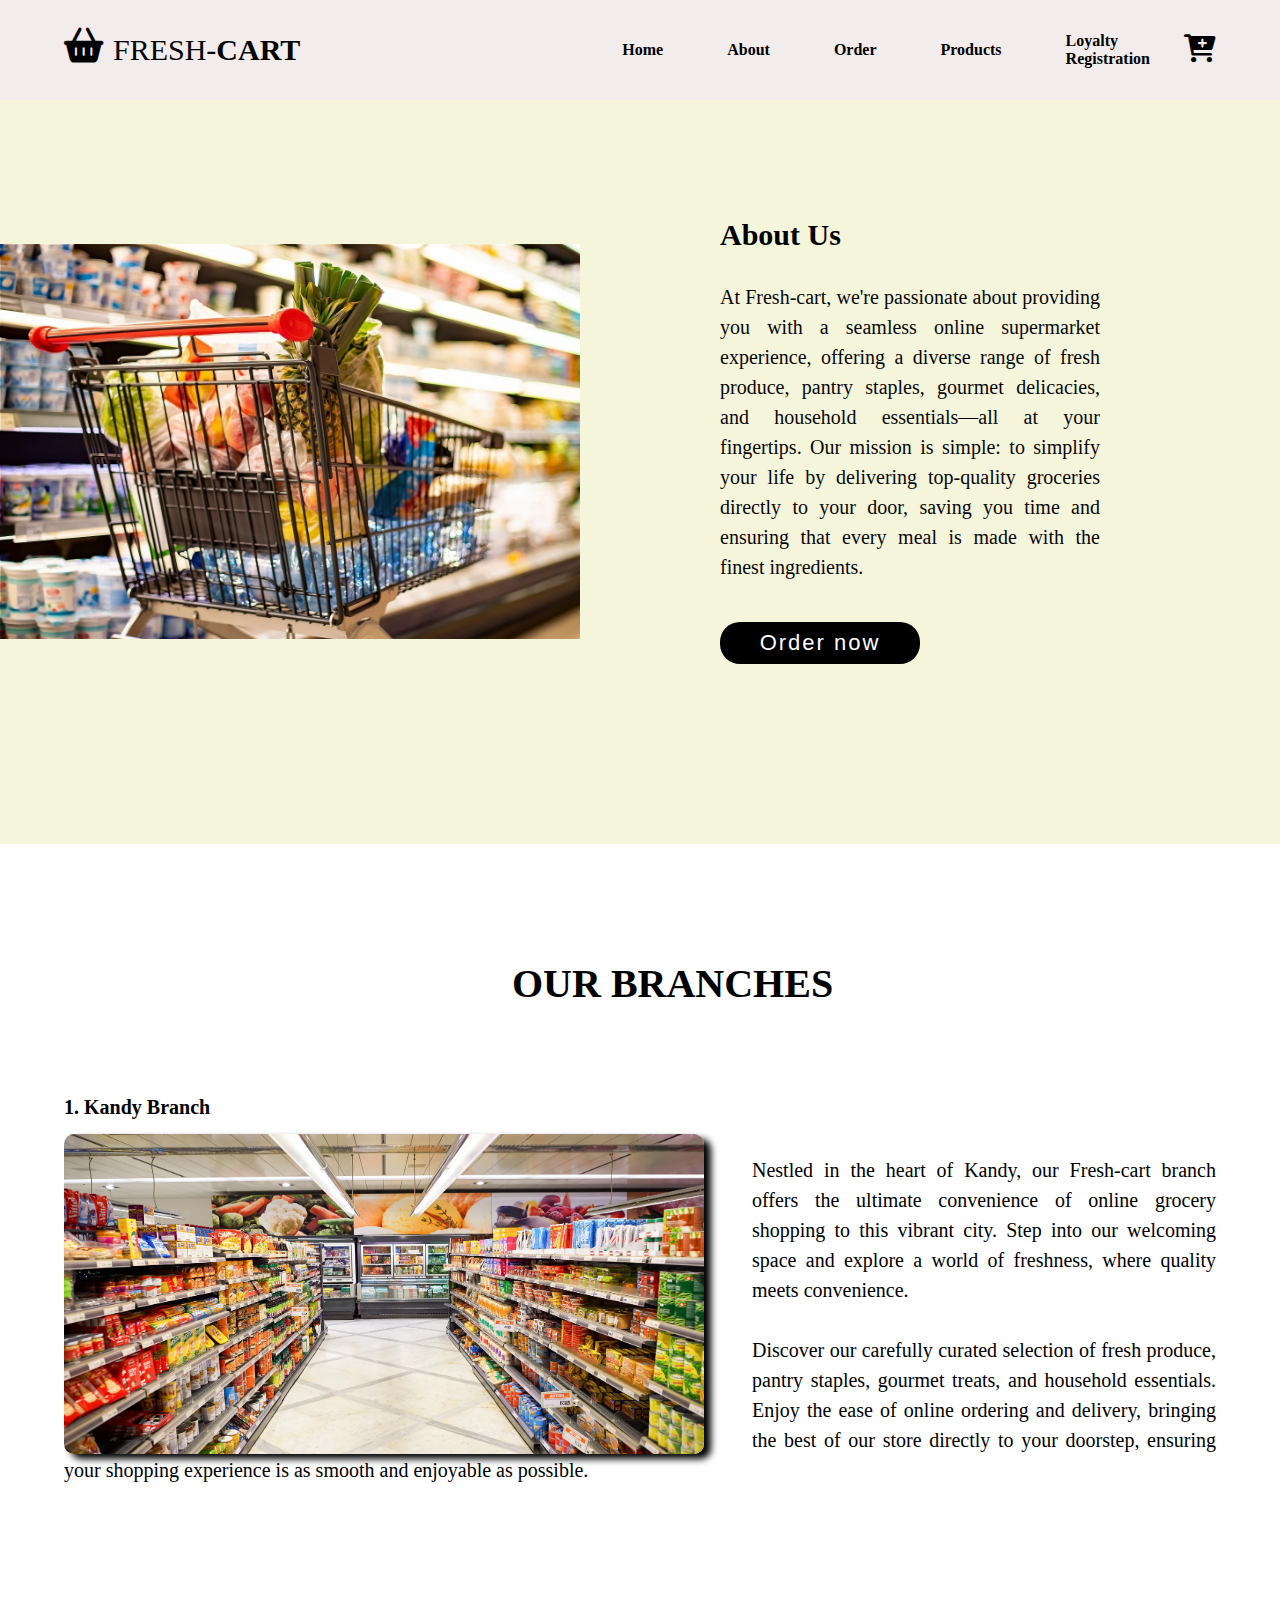
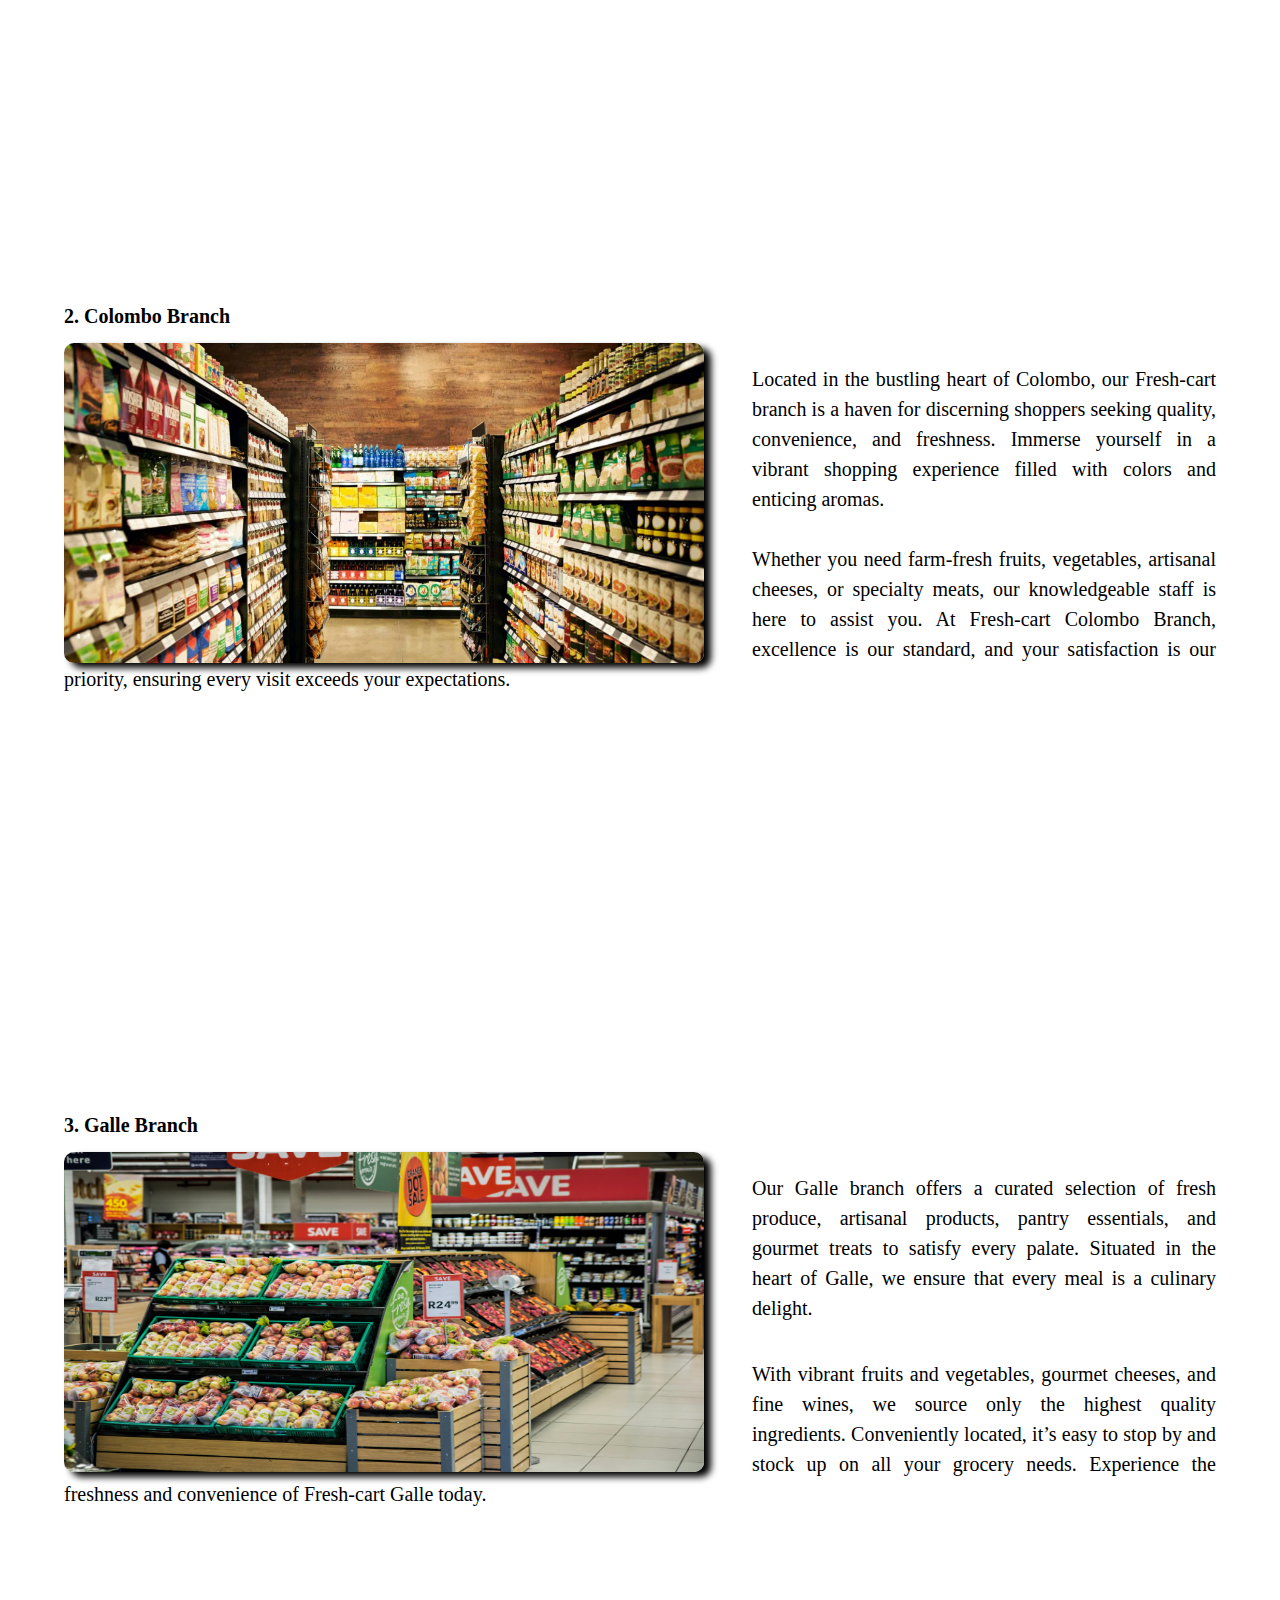
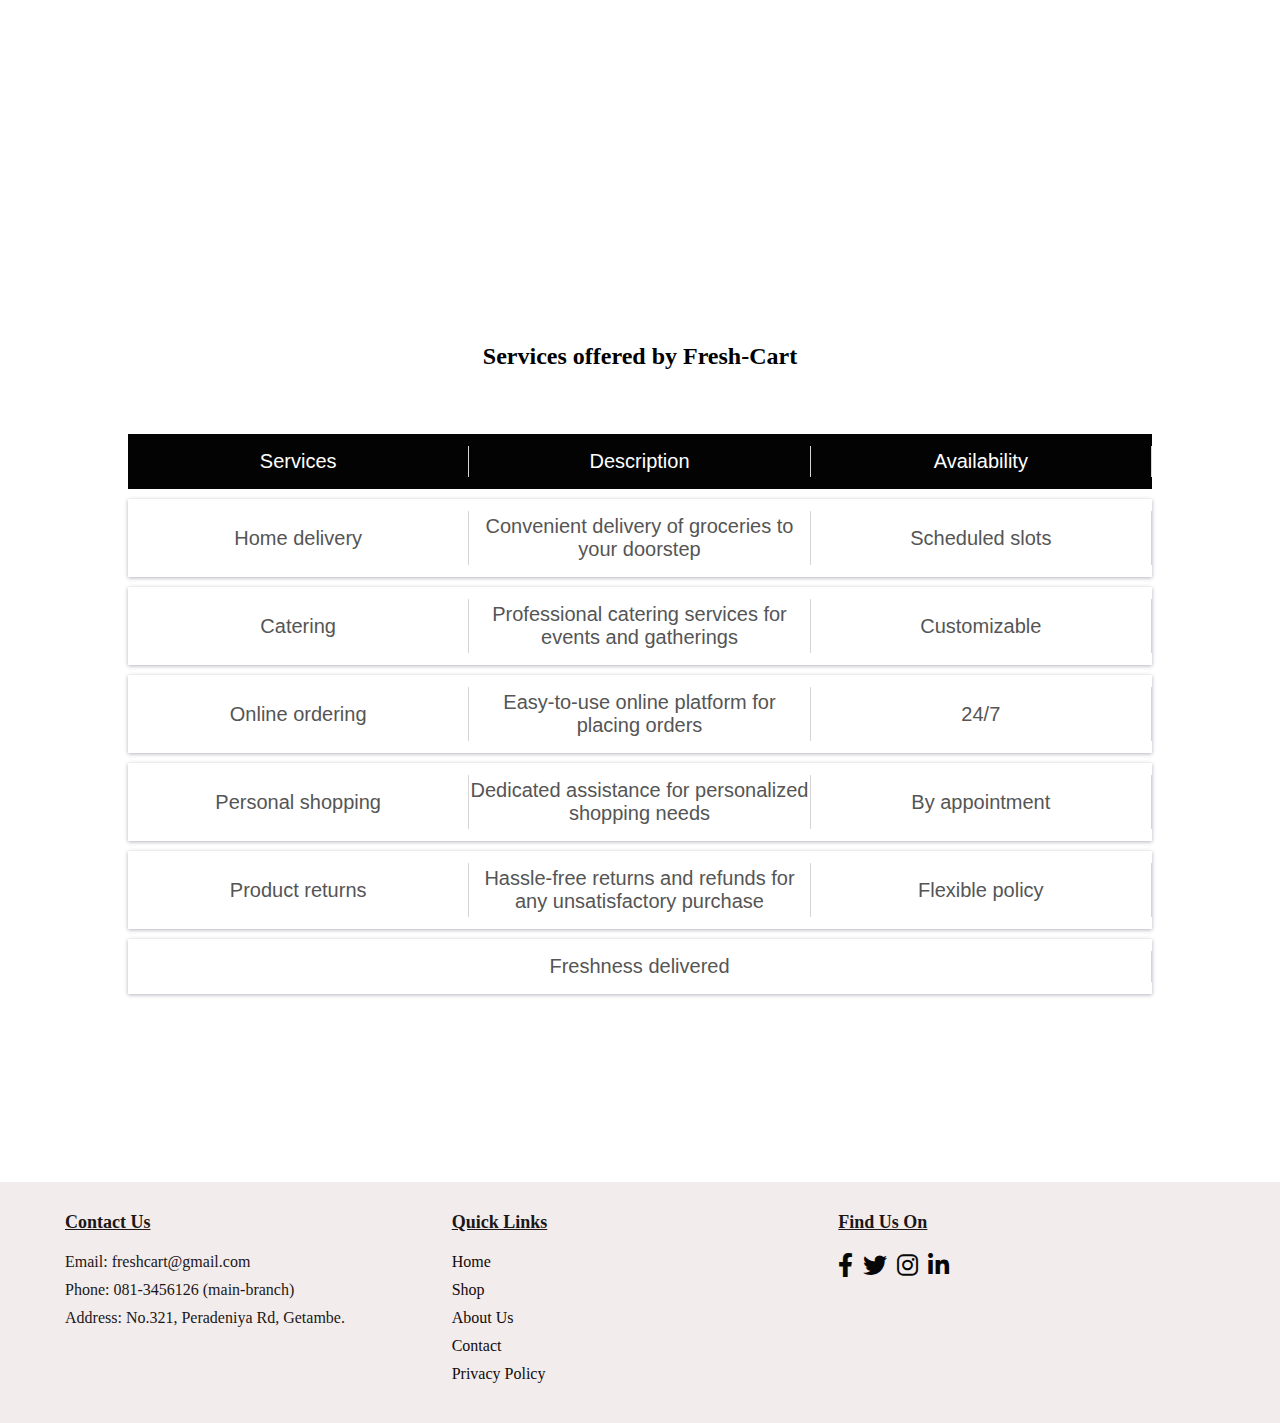
<file: about.html>
<!DOCTYPE html>
<html lang="en">

<head>
    <meta charset="UTF-8">
    <meta name="viewport" content="width=device-width, initial-scale=1.0">
    <title>Fresh-Cart</title>
    <link rel="stylesheet" href="about.css">
        <!---fav-icon-links---->
    <link rel="stylesheet" href="https://cdnjs.cloudflare.com/ajax/libs/font-awesome/6.0.0-beta3/css/all.min.css">
    <link rel="icon" type="image/svg+xml" href="favicon/favicon.svg" alt="fav-icon">

</head>

<body>



    <!--navbar-->
    <nav>

        <article class="logo-icon">
            <i class="fa fa-shopping-basket" aria-hidden="true"></i>
        </article>

        <div class="logo">FRESH-<strong>CART</strong></div>

        <div class="menu-toggle">
            <i class="fa fa-bars" aria-hidden="true"></i>
        </div>
        <ul class="links">

            <li><a href="index.html">Home</a></li>
            <li><a href="about.html">About</a></li>
            <li><a href="order.html">Order</a></li>
            <!--dropdown menu-->
            <li><a href="#">Products</a>
                <ul class="dropdown">
                    <li><a href="./Product1.html">Dairy Products </a></li>
                    <li><a href="./Product2.html">Vegetables</a></li>
                    <li><a href="./Product3.html">Cosmetics and Skin care </a></li>
                </ul>
            </li>
            <li><a href="./loyaltyregistration.html">Loyalty Registration</a></li>

        </ul>
        <a href="./order.html">
            <article class="fav_cart">
                <i class="fa fa-cart-plus" aria-hidden="true"></i>
            </article>
        </a>
    </nav>

    <!--end nav bar-->
    <!-- Link to external JavaScript file -->
    <script src="toggle.js"></script>










    <!---------About us ------------------>
    <section>
        <div class="about">
            <div class="inner-section">
                <h1>About Us</h1>
                <p class="text">
                    At Fresh-cart, we're passionate about providing you with a seamless online supermarket experience,
                    offering a diverse range of fresh produce, pantry staples, gourmet delicacies, and household
                    essentials—all at your fingertips. Our mission is simple: to simplify your life by delivering
                    top-quality groceries directly to your door, saving you time and ensuring that every meal is
                    made with the finest ingredients.
                </p>
                <div class="order">
                    <a href="./order.html">
                    <button>Order now</button>
                    </a>
                </div>
            </div>
        </div>
    </section>

    <!--end of About us----------------->








    <!----Branches-------->
<section>
    <h1 class="h-con">OUR BRANCHES</h1>
  
    <div class="branch">
       
        <div class="branch-content">
           <h3>1. Kandy Branch</h3>
               <img src="branchkandy.webp" alt="Kandy branch">
               <p>Nestled in the heart of Kandy, our Fresh-cart branch offers the ultimate convenience of online grocery shopping to this vibrant city. Step into our welcoming space and explore a world of freshness, where quality meets convenience.

 
                   <br><br>
                   Discover our carefully curated selection of fresh produce, pantry staples, gourmet treats, and household essentials. Enjoy the ease of online ordering and delivery, bringing the best of our store directly to your doorstep, ensuring your shopping experience is as smooth and enjoyable as possible.</p>
               <br><br>
   
               <iframe src="https://www.google.com/maps/embed?pb=!1m18!1m12!1m3!1d3957.5599782924432!2d80.62839327503411!3d7.290799213771407!2m3!1f0!2f0!3f0!3m2!1i1024!2i768!4f13.1!3m3!1m2!1s0x3ae369004067c539%3A0xf60e98af0b9357bc!2sFresh-Cart!5e0!3m2!1sen!2slk!4v1716361185115!5m2!1sen!2slk" width="600" height="450" style="border:0;" allowfullscreen="" loading="lazy" referrerpolicy="no-referrer-when-downgrade"></iframe>
        </div>
   
        <div class="branch-content">
           <h3>2. Colombo Branch</h3>
               <img src="branchcol.jpeg" alt="Colombo branch">
               <p>Located in the bustling heart of Colombo, our Fresh-cart branch is a haven for discerning shoppers seeking quality, convenience, and freshness. Immerse yourself in a vibrant shopping experience filled with colors and enticing aromas.


                   <br><br>
                   Whether you need farm-fresh fruits, vegetables, artisanal cheeses, or specialty meats, our knowledgeable staff is here to assist you. At Fresh-cart Colombo Branch, excellence is our standard, and your satisfaction is our priority, ensuring every visit exceeds your expectations.</p>
               <br><br>
   
               <iframe src="https://www.google.com/maps/embed?pb=!1m18!1m12!1m3!1d3960.912151931846!2d79.92380977503205!3d6.901109018660045!2m3!1f0!2f0!3f0!3m2!1i1024!2i768!4f13.1!3m3!1m2!1s0x3ae257004db87fb7%3A0x9b997669ea8bbfc5!2sFresh-Cart!5e0!3m2!1sen!2slk!4v1716361061921!5m2!1sen!2slk" width="600" height="450" style="border:0;" allowfullscreen="" loading="lazy" referrerpolicy="no-referrer-when-downgrade"></iframe>
        </div>
   
        <div class="branch-content">
           <h3>3. Galle Branch</h3>
               <img src="galle.jpg" alt="Galle branch">
               <p>Our Galle branch offers a curated selection of fresh produce, artisanal products, pantry essentials, and gourmet treats to satisfy every palate. Situated in the heart of Galle, we ensure that every meal is a culinary delight. </p>
               
               <p>With vibrant fruits and vegetables, gourmet cheeses, and fine wines, we source only the highest quality ingredients. Conveniently located, it’s easy to stop by and stock up on all your grocery needs. Experience the freshness and convenience of Fresh-cart Galle today. </p>
   
               <iframe src="https://www.google.com/maps/embed?pb=!1m18!1m12!1m3!1d3967.5409130195576!2d80.27444927502837!3d6.057531428402738!2m3!1f0!2f0!3f0!3m2!1i1024!2i768!4f13.1!3m3!1m2!1s0x3ae16d0060c81f51%3A0x502e34cecf40fc2f!2sFresh-Cart!5e0!3m2!1sen!2slk!4v1716361238730!5m2!1sen!2slk" width="600" height="450" style="border:0;" allowfullscreen="" loading="lazy" referrerpolicy="no-referrer-when-downgrade"></iframe>        </div>
           </div>

           
</section>
    <!-------------------End of branches------------------->




    <!--Table-------------->
    <section class="tab">
        <h2 class="Services">Services offered by Fresh-Cart</h2>
        <div class="table-box">
            <div class="table-row table-head">
                <div class="table-cell">
                    <p>Services</p>
                </div>
                <div class="table-cell">
                    <p>Description</p>
                </div>
                <div class="table-cell">
                    <p>Availability</p>
                </div>

            </div>
            <div class="table-row">
                <div class="table-cell">
                    <p>Home delivery</p>
                </div>
                <div class="table-cell">
                    <p>Convenient delivery of groceries to your doorstep</p>
                </div>
                <div class="table-cell">
                    <p>Scheduled slots

                    </p>
                </div>

            </div>
            <div class="table-row">
                <div class="table-cell">
                    <p>Catering</p>
                </div>
                <div class="table-cell">
                    <p>Professional catering services for events and gatherings</p>
                </div>
                <div class="table-cell">
                    <p>Customizable
                    </p>
                </div>

            </div>
            <div class="table-row">
                <div class="table-cell">
                    <p>Online ordering</p>
                </div>
                <div class="table-cell">
                    <p>Easy-to-use online platform for placing orders</p>
                </div>
                <div class="table-cell">
                    <p>24/7</p>
                </div>

            </div>
            <div class="table-row">
                <div class="table-cell">
                    <p>Personal shopping</p>
                </div>
                <div class="table-cell">
                    <p>Dedicated assistance for personalized shopping needs</p>
                </div>
                <div class="table-cell">
                    <p>By appointment</p>
                </div>

            </div>
            <div class="table-row">
                <div class="table-cell">
                    <p id="">Product returns</p>
                </div>
                <div class="table-cell">
                    <p>Hassle-free returns and refunds for any unsatisfactory purchase
                    </p>
                </div>
                <div class="table-cell">
                    <p>Flexible policy
                    </p>
                </div>


            </div>
            <div class="table-row">
                <div class="table-cell">
                    Freshness delivered 
                </div>
            </div>

    </section>


    <!---end of table-->


    <!--footer-->
    <footer class="footer">
        <div class="footer-container">
            <div class="footer-section contact-us">
                <h4>Contact Us</h4>
                <p>Email: freshcart@gmail.com</p>
                <p>Phone: 081-3456126 (main-branch)</p>
                <p>Address: No.321, Peradeniya Rd, Getambe.</p>
            </div>
            <div class="footer-section quick-links">
                <h4>Quick Links</h4>
                <ul>
                    <li><a href="./index.html">Home</a></li>
                    <li><a href="./Product1.html">Shop</a></li>
                    <li><a href="./about.html">About Us</a></li>
                    <li><a href="./about.html">Contact</a></li>
                    <li><a href="#">Privacy Policy</a></li>
                </ul>
            </div>
            <div class="footer-section find-us">
                <h4>Find Us On</h4>
                <div class="social-icons">
                    <a href="#" class="social-icon"><i class="fab fa-facebook-f"></i></a>
                    <a href="#" class="social-icon"><i class="fab fa-twitter"></i></a>
                    <a href="#" class="social-icon"><i class="fab fa-instagram"></i></a>
                    <a href="#" class="social-icon"><i class="fab fa-linkedin-in"></i></a>
                </div>
        </div>
    </footer>

    <!--footer ends-->

</body>

</html>
</file>
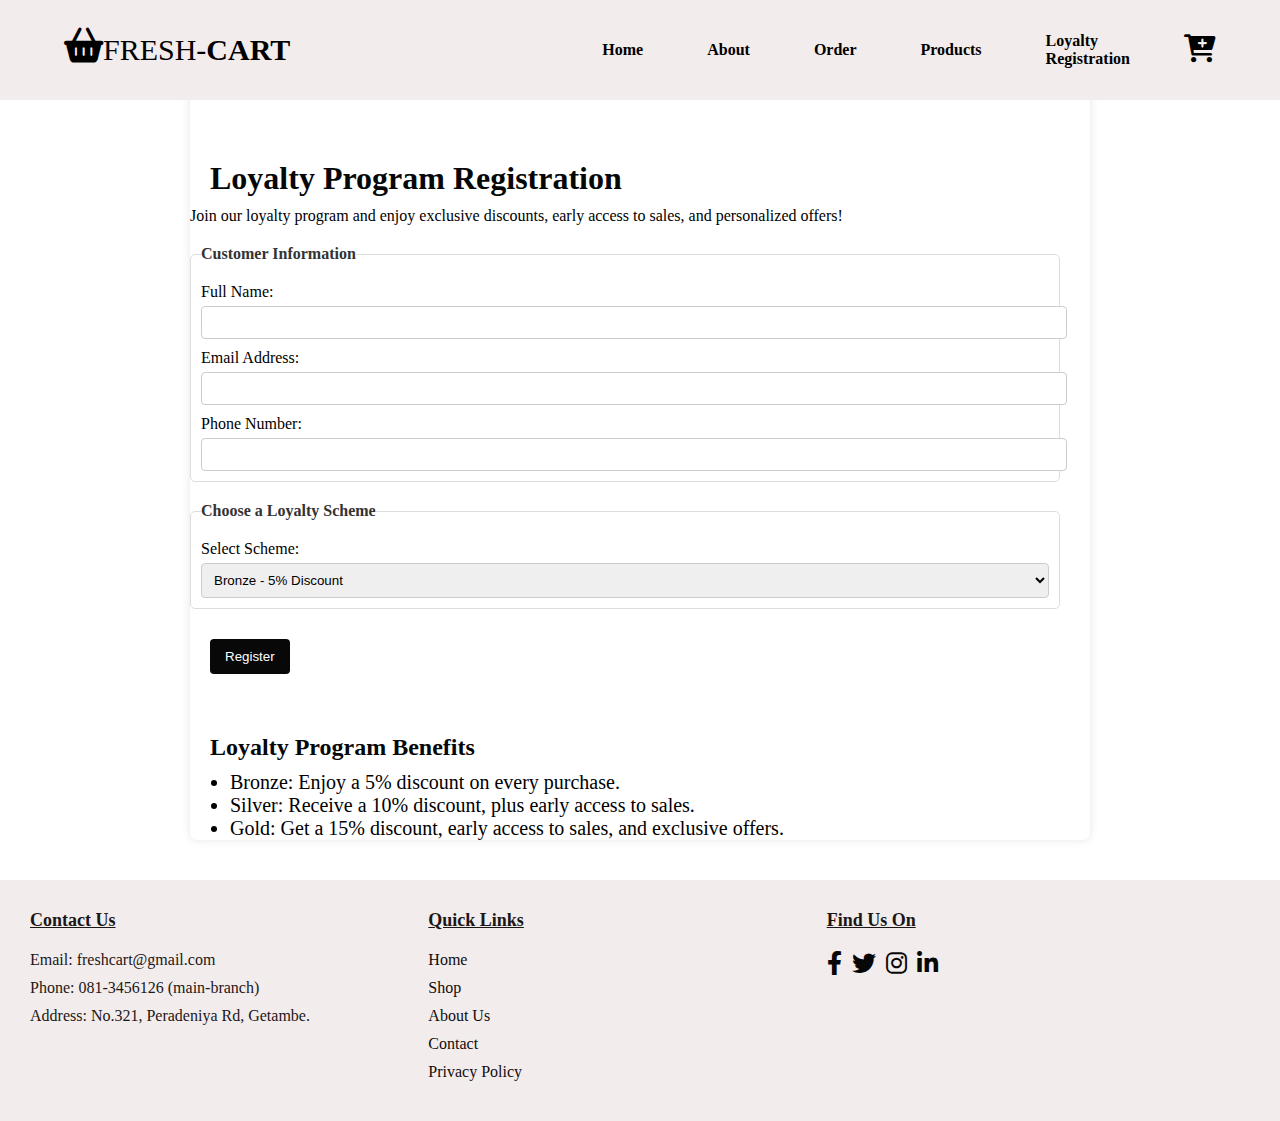
<file: loyaltyregistration.html>
<!DOCTYPE html>
<html lang="en">
<head>
    <meta charset="UTF-8">
    <meta name="viewport" content="width=device-width, initial-scale=1.0">
    <title>Document</title>

    <link rel="stylesheet" href="./loyalty.css">
            <!---fav-icon-links---->
    <link rel="stylesheet" href="https://cdnjs.cloudflare.com/ajax/libs/font-awesome/6.0.0-beta3/css/all.min.css">
    <link rel="icon" type="image/svg+xml" href="favicon/favicon.svg" alt="fav-icon">

</head>
<body>
  
    <!--navbar-->
    <nav>

        <article class="logo-icon">
            <i class="fa fa-shopping-basket" aria-hidden="true"></i>
        </article>

        <div class="logo">FRESH-<strong>CART</strong></div>

        <div class="menu-toggle">
            <i class="fa fa-bars" aria-hidden="true"></i>
        </div>
        <ul class="links">

            <li><a href="index.html">Home</a></li>
            <li><a href="about.html">About</a></li>
            <li><a href="order.html">Order</a></li>
            <!--dropdown menu-->
            <li><a href="#">Products</a>
                <ul class="dropdown">
                    <li><a href="./Product1.html">Dairy Products </a></li>
                    <li><a href="./Product2.html">Vegetables</a></li>
                    <li><a href="./Product3.html">Cosmetics and Skin care </a></li>
                </ul>
            </li>
            <li><a href="./loyaltyregistration.html">Loyalty Registration</a></li>

        </ul>
        <a href="./order.html">
            <article class="fav_cart">
                <i class="fa fa-cart-plus" aria-hidden="true"></i>
            </article>
        </a>
    </nav>

    <!--end nav bar-->

 <!-- Link to external JavaScript file -->
 <script src="toggle.js"></script>


        <main>
            <section>
                <h1>Loyalty Program Registration</h1>
                <p>Join our loyalty program and enjoy exclusive discounts, early access to sales, and personalized offers!</p>
            </section>
    
            <section class="form-section">
                <form id="loyalty-form">
                    <fieldset>
                        <legend>Customer Information</legend>
                        <label for="name">Full Name:</label>
                        <input type="text" id="name" name="name" required>
                        
                        <label for="email">Email Address:</label>
                        <input type="email" id="email" name="email" required>
                        
                        <label for="phone">Phone Number:</label>
                        <input type="tel" id="phone" name="phone" required>
                    </fieldset>
    
                    <fieldset>
                        <legend>Choose a Loyalty Scheme</legend>
                        <label for="scheme">Select Scheme:</label>
                        <select id="scheme" name="scheme">
                            <option value="bronze">Bronze - 5% Discount</option>
                            <option value="silver">Silver - 10% Discount</option>
                            <option value="gold">Gold - 15% Discount</option>
                        </select>
                    </fieldset>
    
                    <input type="submit" value="Register">
                </form>
            </section>
    
            <section class="benefits-section">
                <h2>Loyalty Program Benefits</h2>
                <ul class="benefits">
                    <li>Bronze: Enjoy a 5% discount on every purchase.</li>
                    <li>Silver: Receive a 10% discount, plus early access to sales.</li>
                    <li>Gold: Get a 15% discount, early access to sales, and exclusive offers.</li>
                </ul>
            </section>
        </main>

      <!--footer-->
    <footer class="footer">
        <div class="footer-container">
            <div class="footer-section contact-us">
                <h4>Contact Us</h4>
                <p>Email: freshcart@gmail.com</p>
                <p>Phone: 081-3456126 (main-branch)</p>
                <p>Address: No.321, Peradeniya Rd, Getambe.</p>
            </div>
            <div class="footer-section quick-links">
                <h4>Quick Links</h4>
                <ul>
                    <li><a href="./index.html">Home</a></li>
                    <li><a href="./Product1.html">Shop</a></li>
                    <li><a href="./about.html">About Us</a></li>
                    <li><a href="./about.html">Contact</a></li>
                    <li><a href="#">Privacy Policy</a></li>
                </ul>
            </div>
            <div class="footer-section find-us">
                <h4>Find Us On</h4>
                <div class="social-icons">
                    <a href="#" class="social-icon"><i class="fab fa-facebook-f"></i></a>
                    <a href="#" class="social-icon"><i class="fab fa-twitter"></i></a>
                    <a href="#" class="social-icon"><i class="fab fa-instagram"></i></a>
                    <a href="#" class="social-icon"><i class="fab fa-linkedin-in"></i></a>
                </div>
        </div>
    </footer>

    <!--footer ends-->


</body>
</html>
</file>
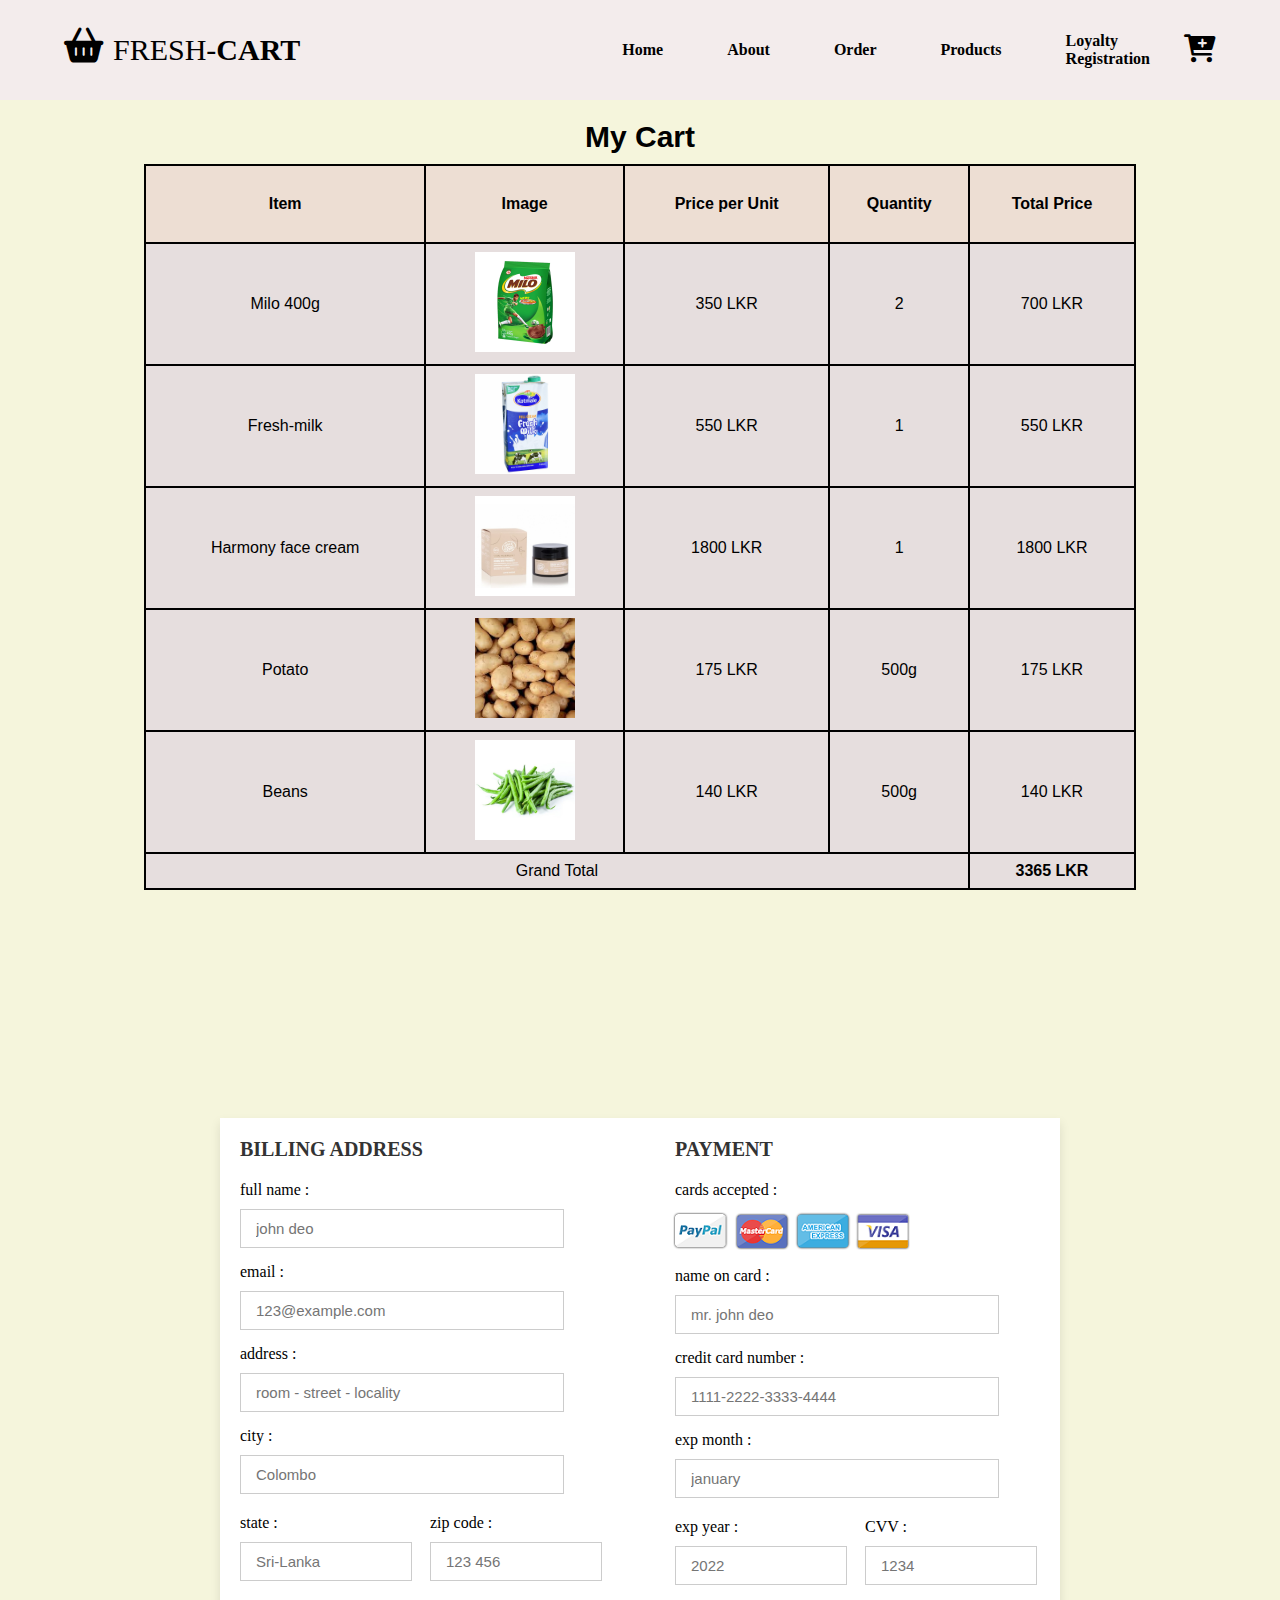
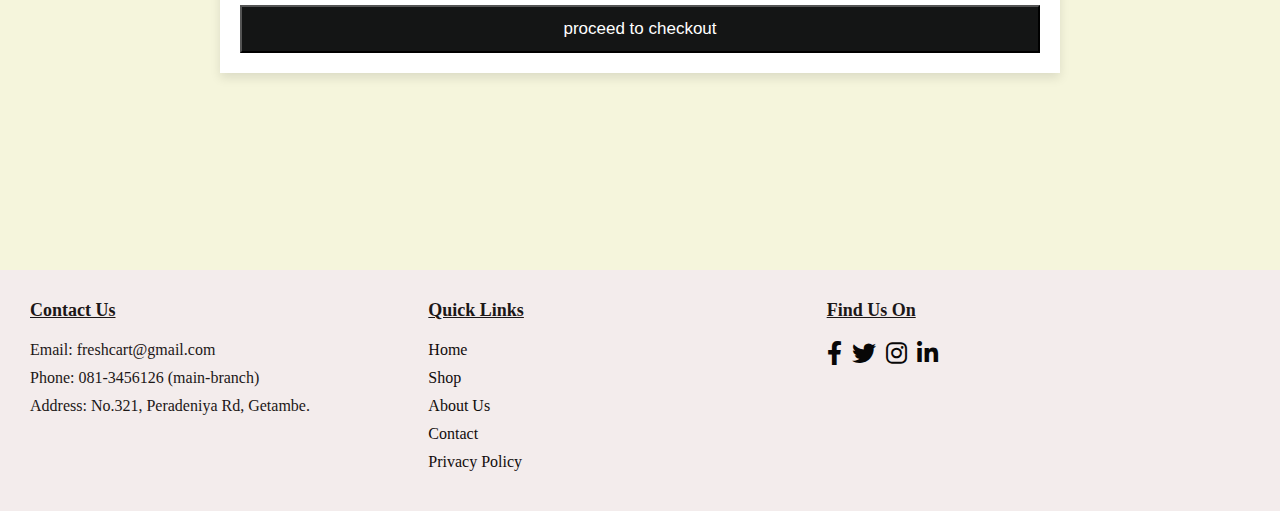
<file: order.html>
<!DOCTYPE html>
<html lang="en">

<head>
    <meta charset="UTF-8">
    <meta name="viewport" content="width=device-width, initial-scale=1.0">
    <title>Fresh-Cart</title>
    <link rel="stylesheet" href="order.css">
        <!---fav-icon-links---->
    <link rel="stylesheet" href="https://cdnjs.cloudflare.com/ajax/libs/font-awesome/6.0.0-beta3/css/all.min.css">
    <link rel="icon" type="image/svg+xml" href="favicon/favicon.svg" alt="fav-icon">




</head>

<body>



    <!--navbar-->
    <nav>

        <article class="logo-icon">
            <i class="fa fa-shopping-basket" aria-hidden="true"></i>
        </article>

        <div class="logo">FRESH-<strong>CART</strong></div>

        <div class="menu-toggle">
            <i class="fa fa-bars" aria-hidden="true"></i>
        </div>
        <ul class="links">

            <li><a href="index.html">Home</a></li>
            <li><a href="about.html">About</a></li>
            <li><a href="order.html">Order</a></li>
            <!--dropdown menu-->
            <li><a href="#">Products</a>
                <ul class="dropdown">
                    <li><a href="./Product1.html">Dairy Products </a></li>
                    <li><a href="./Product2.html">Vegetables</a></li>
                    <li><a href="./Product3.html">Cosmetics and Skin care </a></li>
                </ul>
            </li>
            <li><a href="./loyaltyregistration.html">Loyalty Registration</a></li>

        </ul>
        <a href="./order.html">
            <article class="fav_cart">
                <i class="fa fa-cart-plus" aria-hidden="true"></i>
            </article>
        </a>
    </nav>

    <!--end nav bar-->

<!-----my cart table--------->

<section class="cart">
    <!--heading-->
    <div class="heading">
        <h3 class="heading">My Cart</h3>
    </div>
  
    <table>
        <thead>
            <tr>
                <th>Item</th>
                <th>Image</th>
                <th>Price per Unit</th>
                <th>Quantity</th>
                <th>Total Price</th>
            </tr>
        </thead>
        <tbody>
            <tr>
                <td>Milo 400g</td>
                <td><img src="milo.jpeg" alt="Milo 400g"></td>
                <td>350 LKR</td>
                <td>2</td>
                <td>700 LKR</td>
            </tr>
            <tr>
                <td>Fresh-milk</td>
                <td><img src="fresh milk.jpeg" alt="Fresh-milk"></td>
                <td>550 LKR</td>
                <td>1</td>
                <td>550 LKR</td>
            </tr>
            <tr>
                <td>Harmony face cream</td>
                <td><img src="cosmetics2.jpeg" alt="Harmony face cream"></td>
                <td>1800 LKR</td>
                <td>1</td>
                <td>1800 LKR</td>
            </tr>
            <tr>
                <td>Potato</td>
                <td><img src="potatoes.jpeg" alt="Potatoes"></td>
                <td>175 LKR</td>
                <td>500g</td>
                <td>175 LKR</td>
            </tr>
            <tr>
                <td>Beans</td>
                <td><img src="beans.jpeg" alt="Beans"></td>
                <td>140 LKR</td>
                <td>500g</td>
                <td>140 LKR</td>
            </tr>
        </tbody>
        <tfoot>
            <tr>
                <td colspan="4">Grand Total</td>
                <td><b>3365 LKR</b></td>
            </tr>
        </tfoot>
    </table>
    
</section>
</section>


<!--payment form--------->

<section>
  <div class="container">

    <form action="">

        <div class="row">

            <div class="col">

                <h3 class="title">billing address</h3>

                <div class="inputBox">
                    <span>full name :</span>
                    <input type="text" placeholder="john deo">
                </div>
                <div class="inputBox">
                    <span>email :</span>
                    <input type="email" placeholder="123@example.com">
                </div>
                <div class="inputBox">
                    <span>address :</span>
                    <input type="text" placeholder="room - street - locality">
                </div>
                <div class="inputBox">
                    <span>city :</span>
                    <input type="text" placeholder="Colombo">
                </div>

                <div class="flex">
                    <div class="inputBox">
                        <span>state :</span>
                        <input type="text" placeholder="Sri-Lanka">
                    </div>
                    <div class="inputBox">
                        <span>zip code :</span>
                        <input type="text" placeholder="123 456">
                    </div>
                </div>

            </div>

            <div class="col">

                <h3 class="title">payment</h3>

                <div class="inputBox">
                    <span>cards accepted :</span>
                    <img src="card_img.png" alt="">
                </div>
                <div class="inputBox">
                    <span>name on card :</span>
                    <input type="text" placeholder="mr. john deo">
                </div>
                <div class="inputBox">
                    <span>credit card number :</span>
                    <input type="number" placeholder="1111-2222-3333-4444">
                </div>
                <div class="inputBox">
                    <span>exp month :</span>
                    <input type="text" placeholder="january">
                </div>

                <div class="flex">
                    <div class="inputBox">
                        <span>exp year :</span>
                        <input type="number" placeholder="2022">
                    </div>
                    <div class="inputBox">
                        <span>CVV :</span>
                        <input type="text" placeholder="1234">
                    </div>
                </div>

            </div>
    
        </div>

        <input type="submit" value="proceed to checkout" class="submit-btn">

    </form>

</div>    
</section>

<!----------------footer--------------->
    <footer class="footer">
        <div class="footer-container">
            <div class="footer-section contact-us">
                <h4>Contact Us</h4>
                <p>Email: freshcart@gmail.com</p>
                <p>Phone: 081-3456126 (main-branch)</p>
                <p>Address: No.321, Peradeniya Rd, Getambe.</p>
            </div>
            <div class="footer-section quick-links">
                <h4>Quick Links</h4>
                <ul>
                    <li><a href="./index.html">Home</a></li>
                    <li><a href="./Product1.html">Shop</a></li>
                    <li><a href="./about.html">About Us</a></li>
                    <li><a href="./about.html">Contact</a></li>
                    <li><a href="#">Privacy Policy</a></li>
                </ul>
            </div>
            <div class="footer-section find-us">
                <h4>Find Us On</h4>
                <div class="social-icons">
                    <a href="#" class="social-icon"><i class="fab fa-facebook-f"></i></a>
                    <a href="#" class="social-icon"><i class="fab fa-twitter"></i></a>
                    <a href="#" class="social-icon"><i class="fab fa-instagram"></i></a>
                    <a href="#" class="social-icon"><i class="fab fa-linkedin-in"></i></a>
                </div>
        </div>
    </footer>

    <!--footer ends-->




</body>
<!-- Link to external JavaScript file -->
<script src="toggle.js"></script>


</html>
</file>
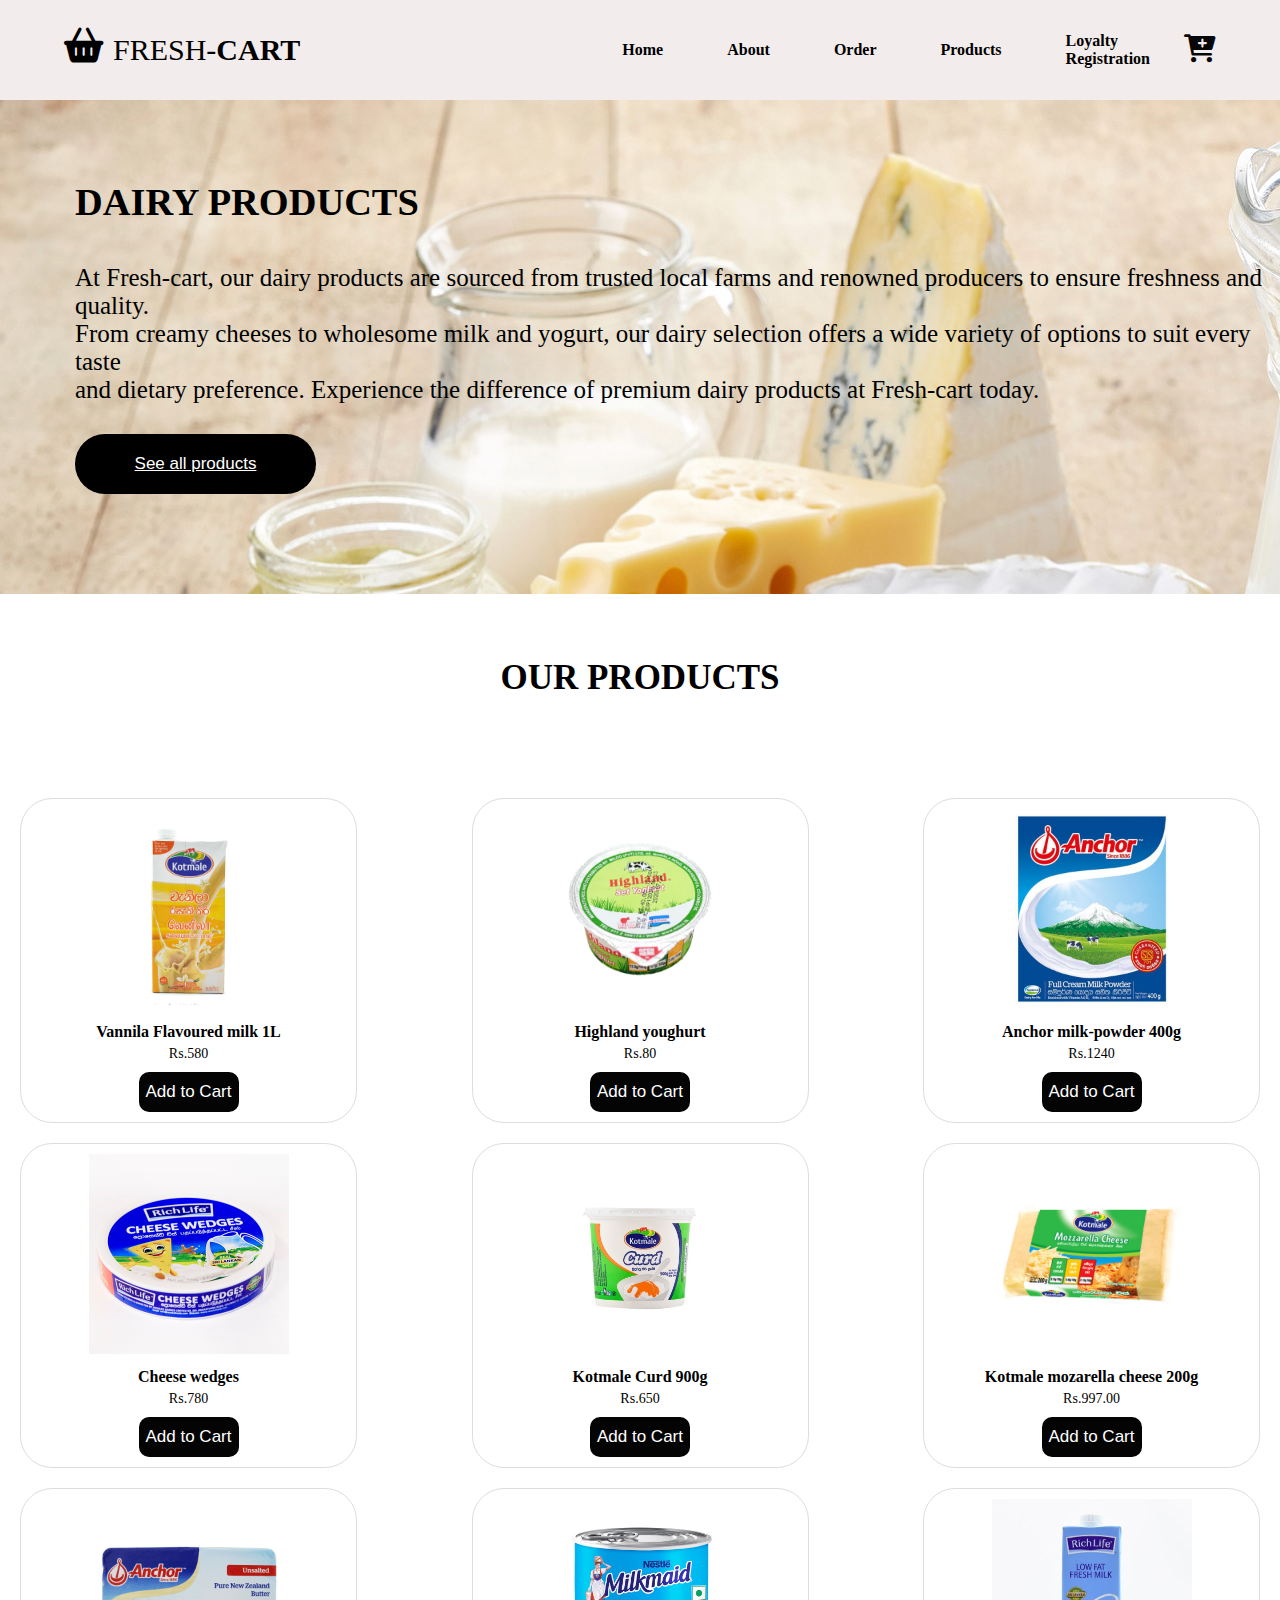
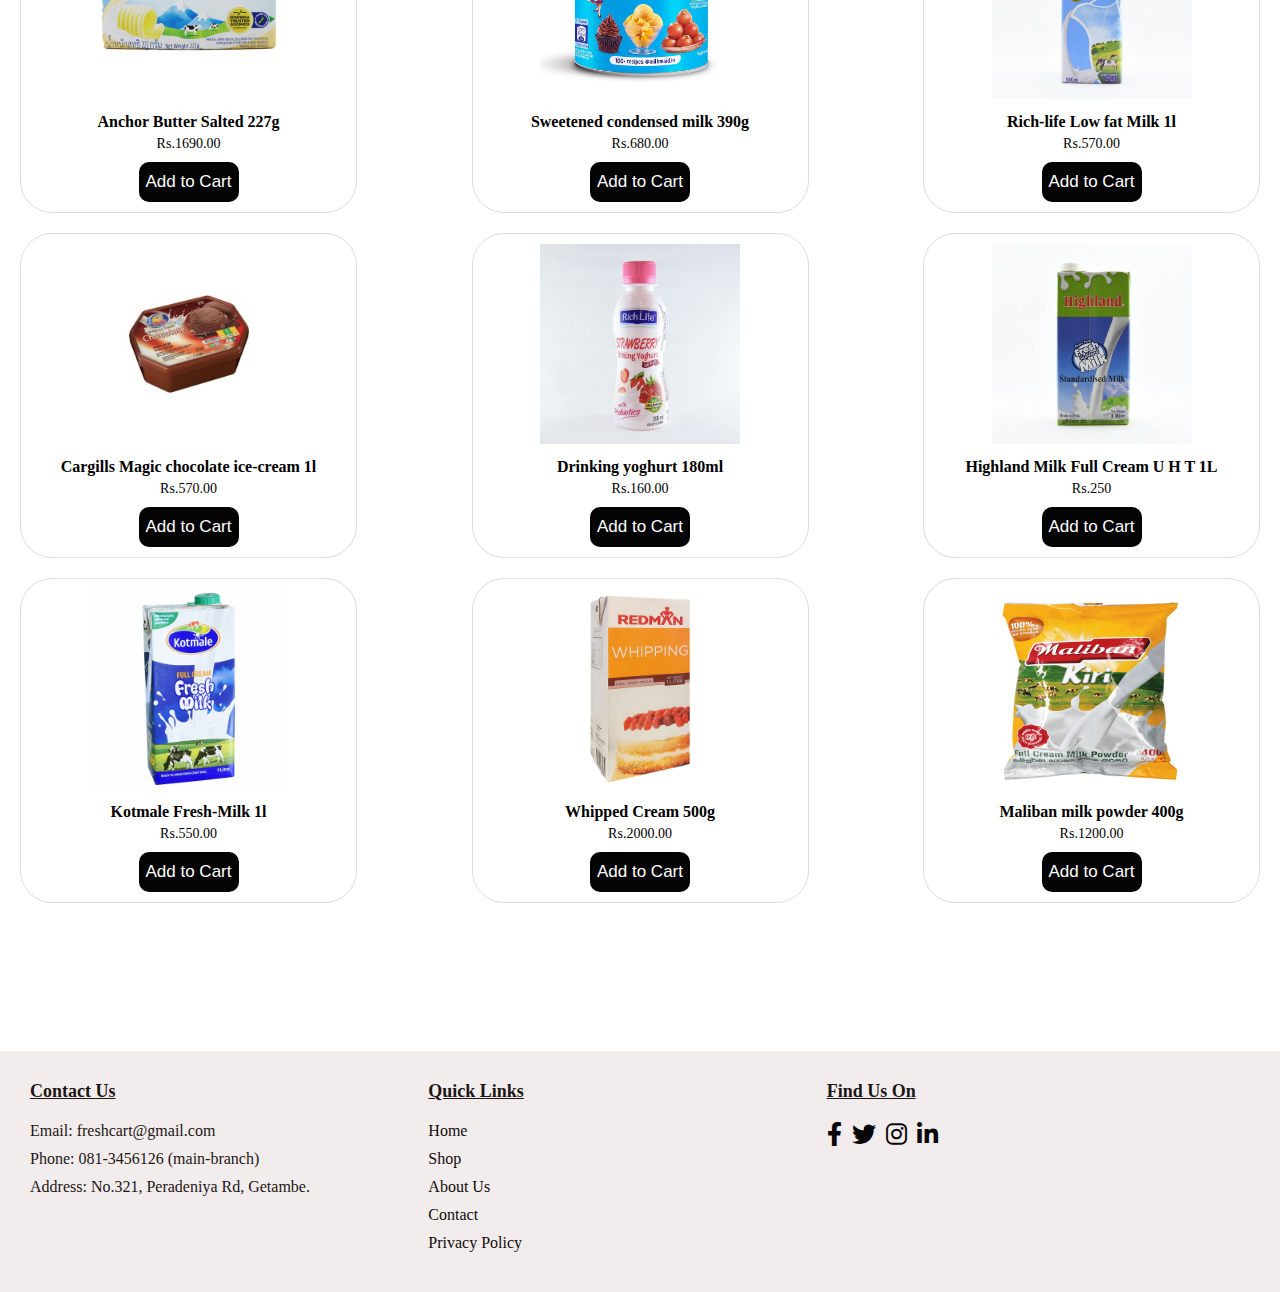
<file: Product1.html>
<!DOCTYPE html>
<html lang="en">
<head>
    <meta charset="UTF-8">
    <meta name="viewport" content="width=device-width, initial-scale=1.0">
    <title>Document</title>
    <link rel="stylesheet" href="./product1.css">
            <!---fav-icon-links---->
    <link rel="stylesheet" href="https://cdnjs.cloudflare.com/ajax/libs/font-awesome/6.0.0-beta3/css/all.min.css">
    <link rel="icon" type="image/svg+xml" href="favicon/favicon.svg" alt="fav-icon">


</head>
<body>

<!---------navbar------------>
    <nav>

        <article class="logo-icon">
            <i class="fa fa-shopping-basket" aria-hidden="true"></i>
        </article>

        <div class="logo">FRESH-<strong>CART</strong></div>

        <div class="menu-toggle">
            <i class="fa fa-bars" aria-hidden="true"></i>
        </div>
        <ul class="links">

            <li><a href="index.html">Home</a></li>
            <li><a href="about.html">About</a></li>
            <li><a href="order.html">Order</a></li>
            <!--dropdown menu-->
            <li><a href="#">Products</a>
                <ul class="dropdown">
                    <li><a href="./Product1.html">Dairy Products </a></li>
                    <li><a href="./Product2.html">Vegetables</a></li>
                    <li><a href="./Product3.html">Cosmetics and Skin care </a></li>
                </ul>
            </li>
            <li><a href="./loyaltyregistration.html">Loyalty Registration</a></li>

        </ul>
        <a href="./order.html">
            <article class="fav_cart">
                <i class="fa fa-cart-plus" aria-hidden="true"></i>
            </article>
        </a>
    </nav>

    <!--end nav bar-->

 <!-- Link to external JavaScript file -->
 <script src="toggle.js"></script>





<!----------cover page----------->
    <section class="main-para">
        <div class="para">
               <div class="text">
                   <h1 class="topic">DAIRY PRODUCTS</h1>
                   <p class="content">At Fresh-cart, our dairy products are sourced from trusted local farms and renowned producers to ensure freshness and quality.<br> 
                    From creamy cheeses to wholesome milk and yogurt, our dairy selection offers a wide variety of options to suit every taste <br> and 
                    dietary preference. Experience the difference of premium dairy products at Fresh-cart today.</p>
                    <div>
                        <button>
                        <span><a href="#product-category"  class="sending-btn"  >See all products</a></span>
                        </button>
                        </div> 
               </div>
               </div>
              
        </div>

        
       </section>

<!--cover page ends-->



<!--products-->
       <!--title-->
    <section class="products">
        <h1>OUR PRODUCTS</h1>
    </section>
       

    <section>
       <div class="product-category">
        <div class="product">
          <img src="kotmale-milk.webp" alt="Product 1">
          <h3>Vannila Flavoured milk
            1L
          </h3>
          <p>Rs.580</p>
          <a href="./order.html">
          <button>Add to Cart</button>
        </a>
        </div>
        <div class="product">
            <img src="yoghurt.png" alt="Product 1">
            <h3>Highland youghurt</h3>
            <p>Rs.80</p>
            <a href="./order.html">
                <button>Add to Cart</button>
              </a>
          </div>
          <div class="product">
            <img src="milk-powder.jpeg" alt="Product 1">
            <h3>Anchor milk-powder 400g</h3>
            <p>Rs.1240</p>
            <a href="./order.html">
                <button>Add to Cart</button>
              </a>
          </div>
          <div class="product">
            <img src="cheesewedges.jpeg" alt="Product 1">
            <h3>Cheese wedges</h3>
            <p>Rs.780</p>
            <a href="./order.html">
                <button>Add to Cart</button>
              </a>
          </div>
          <div class="product">
            <img src="curd.jpeg" alt="Product 1">
            <h3>Kotmale Curd 900g</h3>
            <p>Rs.650 </p>
            <a href="./order.html">
                <button>Add to Cart</button>
              </a>
          </div>
          <div class="product">
            <img src="KOTMALE-MOZZARELLA-CHEESE-200-G-1.webp" alt="Product 1">
            <h3>Kotmale mozarella cheese 200g</h3>
            <p>Rs.997.00</p>
            <a href="./order.html">
                <button>Add to Cart</button>
              </a>
          </div>
          <div class="product">
            <img src="butter.avif" alt="Product 1">
            <h3>Anchor Butter Salted 227g</h3>
            <p>Rs.1690.00</p>
            <a href="./order.html">
                <button>Add to Cart</button>
              </a>
          </div>
          <div class="product">
            <img src="milkmaid.jpg" alt="Product 1">
            <h3>Sweetened condensed milk 390g</h3>
            <p>Rs.680.00</p>
            <a href="./order.html">
                <button>Add to Cart</button>
              </a>
          </div>
          <div class="product">
            <img src="low fat milk.jpeg" alt="Product 1">
            <h3>Rich-life Low fat Milk 1l</h3>
            <p>Rs.570.00</p>
            <a href="./order.html">
                <button>Add to Cart</button>
              </a>
          </div>
          <div class="product">
            <img src="icecream.jpeg" alt="Product 1">
            <h3>Cargills Magic chocolate ice-cream 1l</h3>
            <p>Rs.570.00</p>
            <a href="./order.html">
                <button>Add to Cart</button>
              </a>
          </div>
          <div class="product">
            <img src="yoghurt drink.jpeg" alt="Product 1">
            <h3>Drinking yoghurt 180ml</h3>
            <p>Rs.160.00</p>
            <a href="./order.html">
                <button>Add to Cart</button>
              </a>
          </div>
          <div class="product">
            <img src="full cream.jpeg" alt="Product 1">
            <h3>Highland Milk Full Cream U H T 1L</h3>
            <p>Rs.250</p>
            <a href="./order.html">
                <button>Add to Cart</button>
              </a>
          </div>
          <div class="product">
            <img src="fresh milk.jpeg" alt="Product 1">
            <h3>Kotmale Fresh-Milk 1l </h3>
            <p>Rs.550.00</p>
            <a href="./order.html">
                <button>Add to Cart</button>
              </a>
          </div>
          <div class="product">
            <img src="whipped cream.jpeg" alt="Product 1">
            <h3>Whipped Cream 500g</h3>
            <p>Rs.2000.00</p>
            <a href="./order.html">
                <button>Add to Cart</button>
              </a>
          </div>
          <div class="product">
            <img src="milkpowder.webp" alt="Product 1">
            <h3>Maliban milk powder 400g</h3>
            <p>Rs.1200.00</p>
            <a href="./order.html">
                <button>Add to Cart</button>
              </a>
          </div>
      </div>
    </section> 
<!--product section end-->

<!--footer-->
<footer class="footer">
    <div class="footer-container">
        <div class="footer-section contact-us">
            <h4>Contact Us</h4>
            <p>Email: freshcart@gmail.com</p>
            <p>Phone: 081-3456126 (main-branch)</p>
            <p>Address: No.321, Peradeniya Rd, Getambe.</p>
        </div>
        <div class="footer-section quick-links">
            <h4>Quick Links</h4>
            <ul>
                <li><a href="./index.html">Home</a></li>
                <li><a href="./Product1.html">Shop</a></li>
                <li><a href="./about.html">About Us</a></li>
                <li><a href="./about.html">Contact</a></li>
                <li><a href="#">Privacy Policy</a></li>
            </ul>
        </div>
        <div class="footer-section find-us">
            <h4>Find Us On</h4>
            <div class="social-icons">
                <a href="#" class="social-icon"><i class="fab fa-facebook-f"></i></a>
                <a href="#" class="social-icon"><i class="fab fa-twitter"></i></a>
                <a href="#" class="social-icon"><i class="fab fa-instagram"></i></a>
                <a href="#" class="social-icon"><i class="fab fa-linkedin-in"></i></a>
            </div>
    </div>
</footer>

<!--footer ends-->






</body>
</html>
</file>
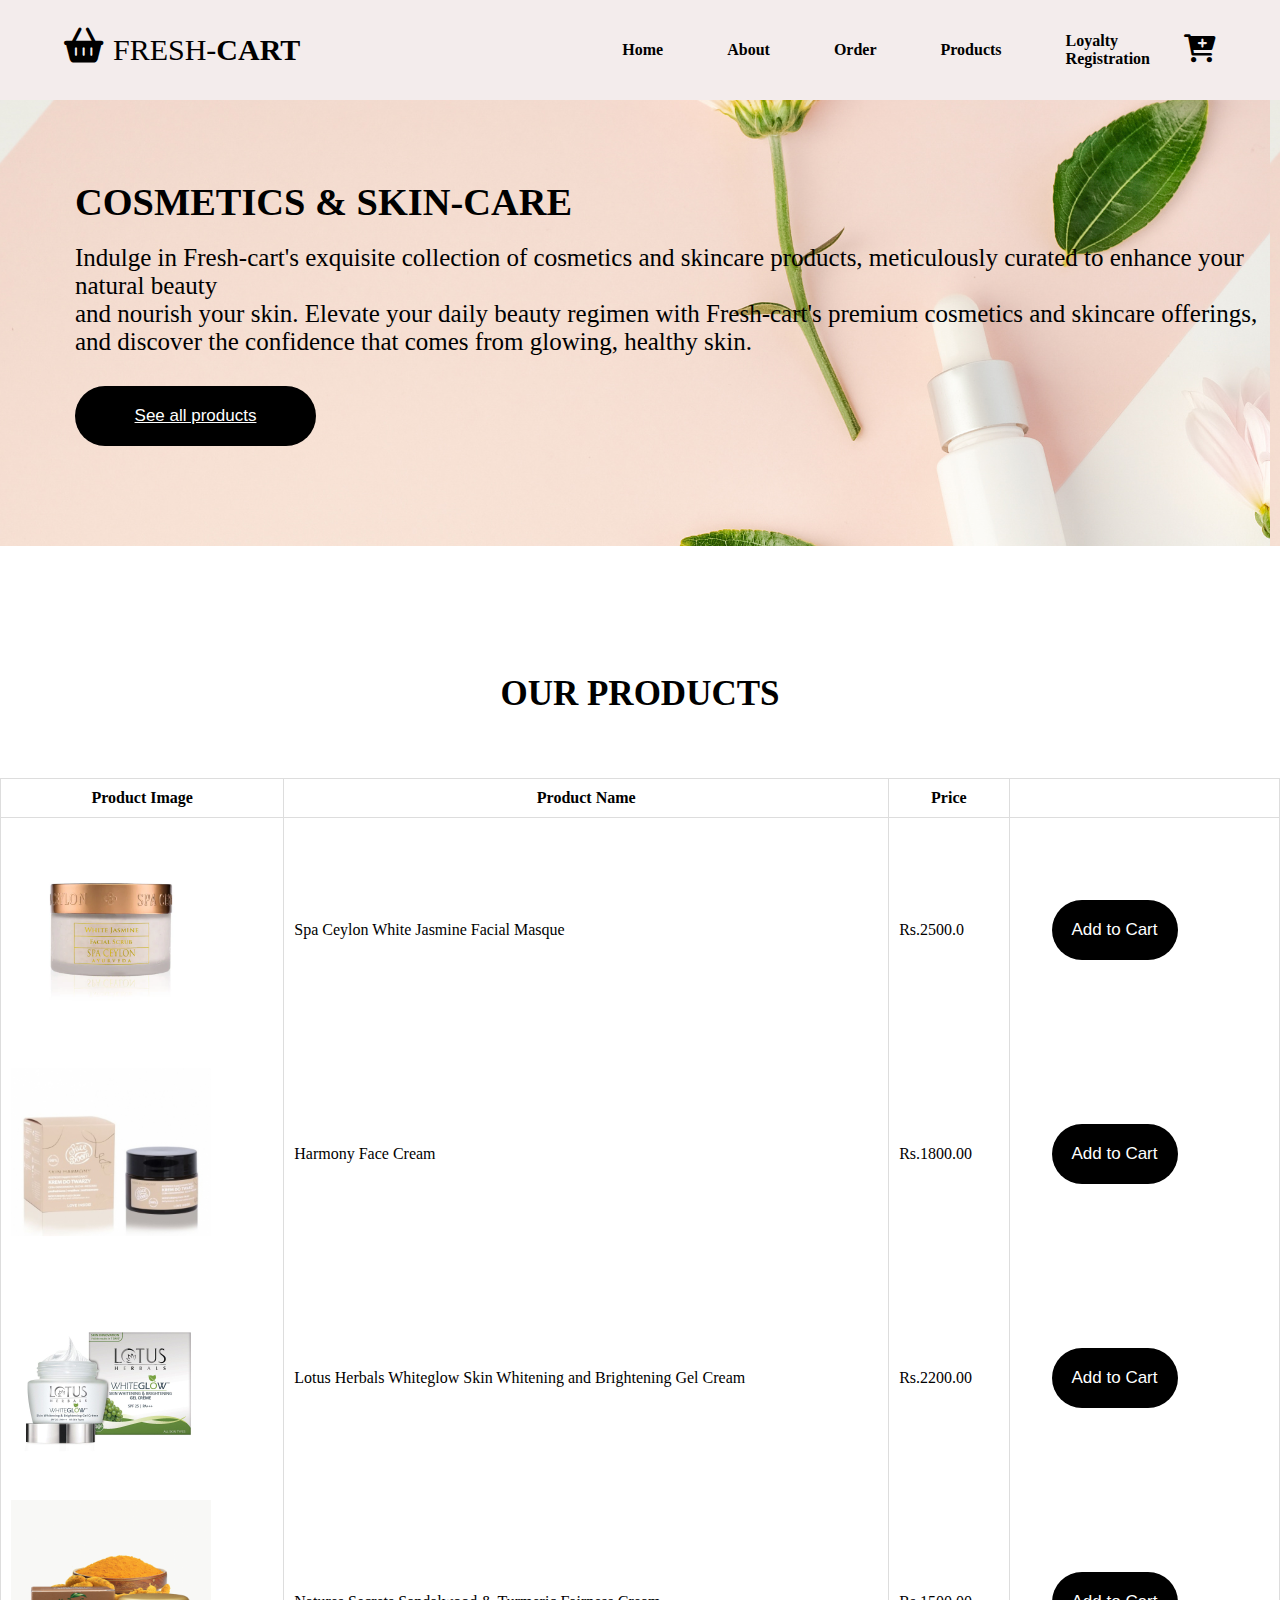
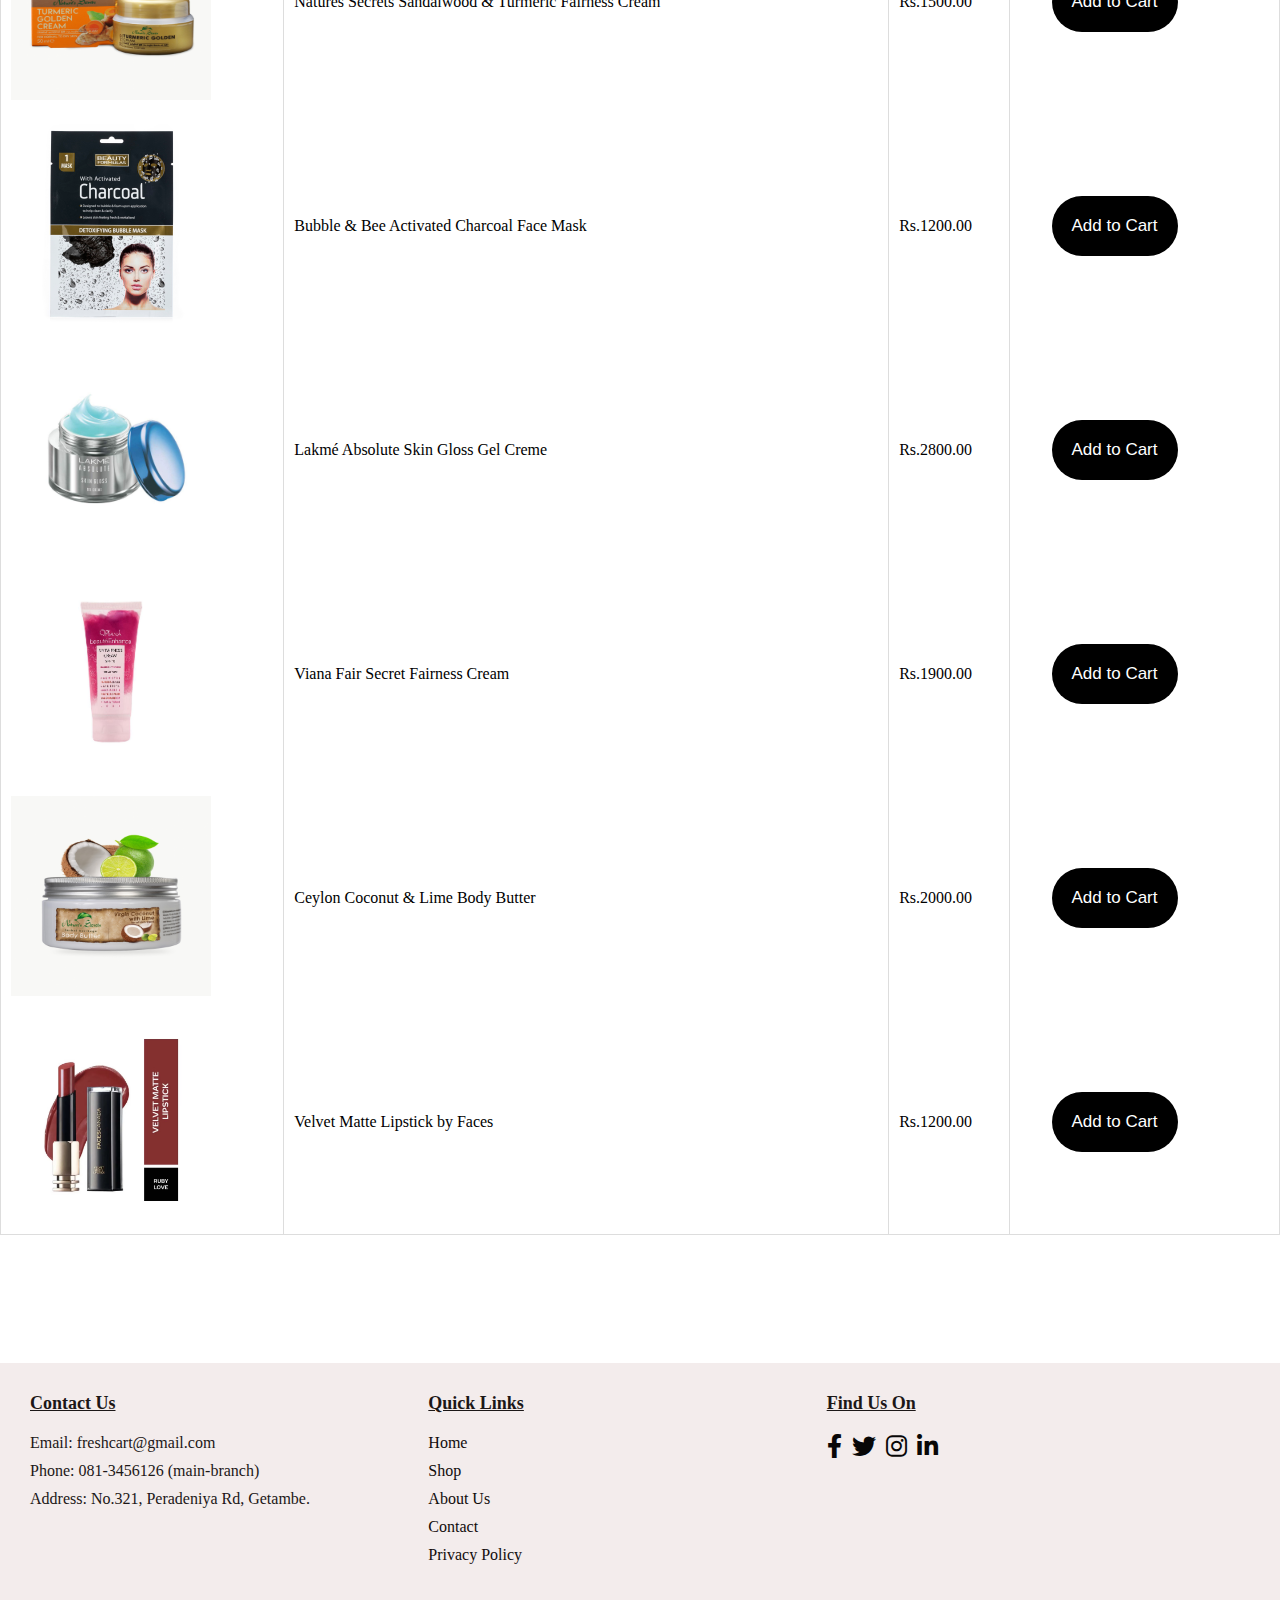
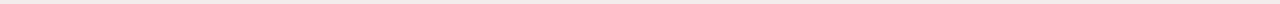
<file: Product3.html>
<!DOCTYPE html>
<html lang="en">
<head>
    <meta charset="UTF-8">
    <meta name="viewport" content="width=device-width, initial-scale=1.0">
    <title>Document</title>

    <link rel="stylesheet" href="./product3.css">
            <!---fav-icon-links---->
    <link rel="stylesheet" href="https://cdnjs.cloudflare.com/ajax/libs/font-awesome/6.0.0-beta3/css/all.min.css">
    <link rel="icon" type="image/svg+xml" href="favicon/favicon.svg" alt="fav-icon">


</head>
<body>

    <!--navbar-->
    <nav>

        <article class="logo-icon">
            <i class="fa fa-shopping-basket" aria-hidden="true"></i>
        </article>

        <div class="logo">FRESH-<strong>CART</strong></div>

        <div class="menu-toggle">
            <i class="fa fa-bars" aria-hidden="true"></i>
        </div>
        <ul class="links">

            <li><a href="index.html">Home</a></li>
            <li><a href="about.html">About</a></li>
            <li><a href="order.html">Order</a></li>
            <!--dropdown menu-->
            <li><a href="#">Products</a>
                <ul class="dropdown">
                    <li><a href="./Product1.html">Dairy Products </a></li>
                    <li><a href="./Product2.html">Vegetables</a></li>
                    <li><a href="./Product3.html">Cosmetics and Skin care </a></li>
                </ul>
            </li>
            <li><a href="./loyaltyregistration.html">Loyalty Registration</a></li>

        </ul>
        <a href="./order.html">
            <article class="fav_cart">
                <i class="fa fa-cart-plus" aria-hidden="true"></i>
            </article>
        </a>
    </nav>

    <!--end nav bar-->

 <!-- Link to external JavaScript file -->
 <script src="toggle.js"></script>




<!--cover page-->
    
    <section class="main-para">
        <div class="para">
               <div class="text">
                   <h1 class="topic">COSMETICS & SKIN-CARE</h1>
                   <p class="content">Indulge in Fresh-cart's exquisite collection of cosmetics and skincare products, meticulously curated 
                    to enhance your natural beauty <br>and nourish your skin. Elevate your daily beauty regimen with Fresh-cart's premium cosmetics and skincare offerings, and discover 
                     the confidence that comes from glowing, healthy skin.</p>
                    <div>
                    <button>
                    <span><a href="#products-section"  class="sending-btn"  >See all products</a></span>
                    </button>
                    </div>
               </div>
               </div>
              
        </div> 
       </section>
<!--cover page ends-->
    


<!--products-->
       <section class="products">
        <h1>OUR PRODUCTS</h1>
       </section>
       
       <section id="products-section">
        <table>
            <thead>
              <tr>
                <th>Product Image</th>
                <th>Product Name</th>
                <th>Price</th>
                <th></th> 
              </tr>
            </thead>
            <tbody>
              <tr>
                <td><img src="cosmetics1.webp" alt="Product 1"></td>
                <td>Spa Ceylon White Jasmine Facial Masque</td>
                <td>Rs.2500.0</td>
                <td>
                    <a href="./order.html">
                    <button class="p_btn">Add to Cart</button>
                    </a>
                </td>
                    
              </tr>
              <div class="cosmetic"></div>
              <tr>
                <td><img src="cosmetics2.jpeg" alt="Product 2"></td>
                <td>Harmony Face Cream</td>
                <td>Rs.1800.00</td>
                <td><a href="./order.html">
                    <button class="p_btn">Add to Cart</button>
                    </a>
                </td>
              </tr>
              <tr>
                <td><img src="cosmetics3.jpeg" alt="Product 3"></td>
                <td>Lotus Herbals Whiteglow Skin Whitening and Brightening Gel Cream</td>
                <td>Rs.2200.00</td>
                <td><a href="./order.html">
                    <button class="p_btn">Add to Cart</button>
                    </a>
                </td>
              </tr>
              <tr>
                <td><img src="cosmetics4.png" alt="Product 4"></td>
                <td>Natures Secrets Sandalwood & Turmeric Fairness Cream</td>
                <td>Rs.1500.00</td>
                <td><a href="./order.html">
                    <button class="p_btn">Add to Cart</button>
                    </a>
                </td>
              </tr>
              <tr>
                <td><img src="cosmetics5.jpeg" alt="Product 5"></td>
                <td>Bubble & Bee Activated Charcoal Face Mask</td>
                <td>Rs.1200.00</td>
                <td><a href="./order.html">
                    <button class="p_btn">Add to Cart</button>
                    </a>
                </td>
              </tr>
              <tr>
                <td><img src="cosmetics6.jpeg" alt="Product 6"></td>
                <td>Lakmé Absolute Skin Gloss Gel Creme</td>
                <td>Rs.2800.00</td>
                <td><a href="./order.html">
                    <button class="p_btn">Add to Cart</button>
                    </a>
                </td>
              </tr>
              <tr>
                <td><img src="cosmetics7.jpeg" alt="Product 7"></td>
                <td>Viana Fair Secret Fairness Cream</td>
                <td>Rs.1900.00</td>
                <td><a href="./order.html">
                    <button class="p_btn">Add to Cart</button>
                    </a>
                </td>
              </tr>
              <tr>
                <td><img src="cosmetics8.png" alt="Product 8"></td>
                <td>Ceylon Coconut & Lime Body Butter</td>
                <td>Rs.2000.00</td>
                <td><a href="./order.html">
                    <button class="p_btn">Add to Cart</button>
                    </a>
                </td>
              </tr>
              <tr>
                <td><img src="cosmetics9.avif" alt="Product 9"></td>
                <td>Velvet Matte Lipstick by Faces</td>
                <td>Rs.1200.00</td>
                <td><a href="./order.html">
                    <button class="p_btn">Add to Cart</button>
                    </a>
                </td>
              </tr>
            </tbody>
          </table>
          
       </section>
<!--product section ends-->
   <!--footer-->
   <footer class="footer">
    <div class="footer-container">
        <div class="footer-section contact-us">
            <h4>Contact Us</h4>
            <p>Email: freshcart@gmail.com</p>
                <p>Phone: 081-3456126 (main-branch)</p>
                <p>Address: No.321, Peradeniya Rd, Getambe.</p>
        </div>
        <div class="footer-section quick-links">
            <h4>Quick Links</h4>
            <ul>
                <li><a href="./index.html">Home</a></li>
                <li><a href="./Product1.html">Shop</a></li>
                <li><a href="./about.html">About Us</a></li>
                <li><a href="./about.html">Contact</a></li>
                <li><a href="#">Privacy Policy</a></li>
            </ul>
        </div>
        <div class="footer-section find-us">
            <h4>Find Us On</h4>
            <div class="social-icons">
                <a href="#" class="social-icon"><i class="fab fa-facebook-f"></i></a>
                <a href="#" class="social-icon"><i class="fab fa-twitter"></i></a>
                <a href="#" class="social-icon"><i class="fab fa-instagram"></i></a>
                <a href="#" class="social-icon"><i class="fab fa-linkedin-in"></i></a>
            </div>
    </div>
</footer>

<!--footer ends-->


    
</body>
</html>
</file>
<file: about.css>
/*------------------ General styles --------------*/
* {
    margin: 0;
    padding: 0;
    box-sizing: border-box;
}

/*---------------------------nav bar-------------------------------------------------*/
nav {
    position: fixed;
    z-index: 10;
    left: 0;
    right: 0;
    top: 0;
    font-family: Georgia, 'Times New Roman', Times, serif;
    padding: 0 5%;
    height: 100px;
    background-color: rgb(243, 236, 236);
    display: flex;
    justify-content: space-between;
    align-items: center;
}

.logo-icon {
    font-size: 35px;
    margin-bottom: 7px;
}

nav .logo {
    display: flex;
    align-items: center;
    font-size: 30px;
    margin-left: 10px;
    margin-right: 200px;
}

nav .links {
    display: flex;
    justify-content: space-around;
    align-items: center;
    margin-left: 90px;
}

nav .links li {
    list-style: none;
}

nav .links a {
    display: block;
    padding: 2rem;
    font-size: 16px;
    font-weight: bold;
    color: black;
    text-decoration: none;
}

nav .links a:hover {
    color: blue;
}

ul li ul.dropdown li {
    display: inline-flex;
}

ul li ul.dropdown {
    width: 150px;
    position: absolute;
    display: none;
    background: rgb(243, 236, 236);
    padding: 10px 0;
}

ul li:hover ul.dropdown {
    display: block;
}

.fav_cart {
    font-size: 28px;
    color: #000000;
}

/* Show menu-toggle icon only on screens smaller than 1024px */
.menu-toggle {
    display: none;
}

@media (max-width: 1024px) {
    .menu-toggle {
        display: block;
    }

    nav .links {
        display: none;
        flex-direction: column;
        width: 100%;
    }

    nav .links.active {
        display: flex;
    }

    nav .links li {
        width: 100%;
        text-align: center;
    }

    nav .links a {
        padding: 10px 0;
        width: 100%;
        border-top: 1px solid #ddd;
    }
}

@media (max-width: 768px) {
    nav {
        flex-direction: column;
        height: auto;
        padding: 0;
    }

    nav .logo {
        font-size: 24px;
        margin: 10px 0;
    }

    nav .fav_cart {
        margin: 10px 0;
        font-size: 30px;
    }

    .menu-toggle {
        font-size: 24px;
        margin-right: 10px;
    }
}

@media (max-width: 390px) {
    nav {
        height: auto;
    }

    nav .logo {
        font-size: 20px;
        margin-left: 0;
    }

    nav .links a {
        font-size: 14px;
    }

    nav .fav_cart {
        font-size: 25px;
    }
}

/*-------------------- About Section ----------------*/
.about {
    background: url(about-image.jpeg) no-repeat left;
    background-size: 55%;
    background-color: beige;
    overflow: hidden;
    padding: 40px;
    margin-top: 3%;
    display: flex;
    align-items: center;
    justify-content: center;
}

.inner-section {
    width: 55%;
    background-color: beige;
    padding: 140px;
    box-shadow: slategrey;
    margin-left: auto;
}

.inner-section h1 {
    margin-bottom: 30px;
    font-size: 30px;
    font-weight: 900;
}

.text {
    font-size: 20px;
    color: #080808;
    line-height: 30px;
    text-align: justify;
    margin-bottom: 40px;
}

.order button {
    font-size: 22px;
    text-align: center;
    letter-spacing: 2px;
    border: none;
    border-radius: 20px;
    padding: 8px;
    width: 200px;
    background-color: black;
    color: white;
    cursor: pointer;
}

.order button:hover {
    transition: 1s;
    background-color: #ecf5f5;
    color: black;
}

/* Responsive Styles */
@media (max-width: 1200px) {
    .inner-section {
        width: 60%;
        padding: 100px;
    }

    .about {
        background-size: 10%;
    }
}

@media (max-width: 992px) {
    .inner-section {
        width: 70%;
        padding: 80px;
    }

    .about {
        background-size: 10%;
    }
}

@media (max-width: 768px) {
    .inner-section {
        width: 100%;
        padding: 60px;
    }

    .about {
        background: none;
        padding: 20px;
        margin-top: 2%;
        flex-direction: column;
    }

    .inner-section {
        background: url(about-image.jpeg) no-repeat center;
        background-size: cover;
        margin: 0;
    }
}

@media (max-width: 576px) {
    .inner-section {
        padding: 40px;
    }

    .inner-section h1 {
        font-size: 25px;
    }

    .text {
        font-size: 18px;
        line-height: 28px;
    }

    .order button {
        font-size: 18px;
        padding: 6px;
        width: 180px;
    }
}

@media (max-width: 400px) {
    .inner-section {
        padding: 20px;
    }

    .inner-section h1 {
        font-size: 22px;
    }

    .text {
        font-size: 16px;
        line-height: 24px;
    }

    .order button {
        font-size: 16px;
        padding: 5px;
        width: 160px;
    }
}


/*--------------branch--------------------------*/
.h-con {
    margin-left: 32rem;
    margin-top: 9%;
    font-size: 2.5rem;
}

.branch {
    margin-top: 7%;
    margin-left: 5%;
    margin-right: 5%;
}

.branch-content h3 {
    font-size: 20px;
    margin-top: 50px;
}

.branch-content img {
    margin-top: 15px;
    width: 40rem;
    height: 20rem;
    margin-right: 3rem;
    float: left;
    border-radius: 10px;
    box-shadow: 7px 5px 7px;
}

.branch-content p {
    justify-content: center;
    text-align: justify;
    margin-top: 1rem;
    line-height: 30px;
    padding-top: 20px;
    font-size: 20px;
}

.branch-content iframe {
    height: 300px;
    width: 50%;
    align-items: center;
    margin-top: 30px;
}

.branch-content hr {
    margin-top: 5rem;
    background-color: #000000;
}

/* Responsive Styles */
@media (max-width: 768px) {
    .h-con {
        margin-left: 0;
        text-align: center;
        font-size: 2rem;
    }

    .branch-content img {
        width: 100%;
        height: auto;
        margin: 0 0 20px 0;
        float: none;
    }

    .branch-content iframe {
        width: 100%;
    }

    .branch-content p {
        margin-top: 0;
        padding-top: 20px;
        font-size: 18px;
    }
}

@media (max-width: 576px) {
    .branch-content h3 {
        font-size: 18px;
    }

    .branch-content p {
        font-size: 16px;
    }
}

/*--------------------- Table Section---------------------- */
.Services {
    text-align: center;
    margin: 5%;
    font-family: 'Poltawski Nowy', serif;
    margin-top: 100px;
}

.table-box {
    margin: 50px auto;
    padding-bottom: 10%;
}

.table-row {
    display: table;
    width: 80%;
    margin: 10px auto;
    font-family: sans-serif;
    background: transparent;
    padding: 12px 0;
    color: #555;
    font-size: 20px;
    box-shadow: 0 1px 4px 0 rgba(0, 0, 50, 0.3);
}

.table-cell {
    display: table-cell;
    width: 30%;
    text-align: center;
    padding: 4px 0;
    border-right: 1px solid #d6d4d4;
    vertical-align: middle;
}

.table-head {
    background: #030303;
    box-shadow: none;
    color: #fff;
    font-weight: 500;
}

/* Responsive Styles */
@media (max-width: 768px) {
    .table-row {
        font-size: 16px;
    }
}

@media (max-width: 576px) {
    .table-row {
        font-size: 14px;
    }
}

/*----------------------------------footer---------------------------------------*/
.footer {
    background-color: rgb(243, 236, 236);
    color: #1c1717;
    padding: 20px 0;
    flex-shrink: 0;
}

.footer-container {
    display: flex;
    flex-wrap: wrap;
    justify-content: space-between;
    max-width: 1200px;
    margin: 0 auto;
    padding: 0 20px;
    margin-right: 45px;
}

.footer-section {
    flex: 1;
    margin: 10px;
    min-width: 250px;
}

.footer-section h4 {
    margin-bottom: 20px;
    text-decoration: underline;
    font-size: large;
}

.footer-section p,
.footer-section ul {
    margin-bottom: 10px;
}

.footer-section ul {
    list-style: none;
    padding: 0;
}

.footer-section ul li {
    margin-bottom: 10px;
}

.footer-section ul li a {
    color: #110b0b;
    text-decoration: none;
    transition: color 0.3s;
}

.footer-section ul li a:hover {
    color: #0a0909;
}

.social-icons {
    display: flex;
    gap: 10px;
}

.social-icon {
    color: #080707;
    text-decoration: none;
    font-size: 1.5em;
    transition: color 0.3s;
}

.social-icon:hover {
    color: #181717;
}

@media (max-width: 768px) {
    .footer-container {
        flex-direction: column;
        align-items: center;
    }
}
</file>
<file: loyalty.css>
* {
  margin: 0;
  padding: 0;
 
}

/*---------------------------nav bar-------------------------------------------------*/
nav {
position: fixed;
z-index: 10;
left: 0;
right: 0;
top: 0;
font-family: Georgia, 'Times New Roman', Times, serif;
padding: 0 5%;
height: 100px;
background-color: rgb(243, 236, 236);
display: flex;
justify-content: space-between;
align-items: center;
}

.logo-icon {
font-size: 35px;
margin-bottom: 7px;
}

nav .logo {
display: flex;
align-items: center;
font-size: 30px;
margin-right: 200px;
}

nav .links {
display: flex;
justify-content: space-around;
align-items: center;
margin-left: 80px;
}

nav .links li {
list-style: none;
}

nav .links a {
display: block;
padding: 2rem;
font-size: 16px;
font-weight: bold;
color: black;
text-decoration: none;
}

nav .links a:hover {
color: blue;
}

ul li ul.dropdown li {
display: inline-flex;
}

ul li ul.dropdown {
width: 150px;
position: absolute;
display: none;
background: rgb(243, 236, 236);
padding: 10px 0;
}

ul li:hover ul.dropdown {
display: block;
}

.fav_cart {
font-size: 28px;
color: black;
}

/* Show menu-toggle icon only on screens smaller than 1024px */
.menu-toggle {
display: none;
}

@media (max-width: 1024px) {
.menu-toggle {
    display: block;
}

nav .links {
    display: none;
    flex-direction: column;
    width: 100%;
}

nav .links.active {
    display: flex;
}

nav .links li {
    width: 100%;
    text-align: center;
}

nav .links a {
    padding: 10px 0;
    width: 100%;
    border-top: 1px solid #ddd;
}
}

/* Responsive Styles for 768px and below */
@media (max-width: 768px) {
nav {
    flex-direction: column;
    height: auto;
    padding: 0;
}

nav .logo {
    font-size: 24px;
    margin: 10px 0;
}

nav .fav_cart {
    margin: 10px 0;
    font-size: 30px;
}

.menu-toggle {
    font-size: 24px;
    margin-right: 10px;
}
}

/* Responsive Styles for 390px and below */
@media (max-width: 390px) {
nav {
    height: auto;
}

nav .logo {
    font-size: 20px;
    margin-left: 0;
}

nav .links a {
    font-size: 14px;
}

nav .fav_cart {
    font-size: 25px;
}
}






main {
  
  max-width: 900px;
  margin: 0 auto;
  background-color: #fff;
  padding-top: 80px;
  box-shadow: 0 0 10px rgba(0, 0, 0, 0.1);
  border-radius: 8px;
}

h1, h2 {
  color: #060707;
  margin-top: 80PX;
  margin-bottom: 10px;
  margin-left: 20px;
}

.form-section{
  margin-top: 20px;
}

.benefits-section {
margin-top: -20px;
}

form fieldset {
  margin-bottom: 20px;
  border: 1px solid #ddd;
  padding: 10px;
  border-radius: 5px;
  margin-right: 30px;
}

form legend {
  font-weight: bold;
  color: #333;
}

form label {
  display: block;
  margin-top: 10px;
}

form input[type="text"],
form input[type="email"],
form input[type="tel"],
form select {
  width: 100%;
  padding: 8px;
  margin-top: 5px;
  border: 1px solid #ccc;
  border-radius: 4px;
}

form input[type="submit"] {
  background-color: #080808;
  color: #fff;
  border: none;
  padding: 10px 15px;
  cursor: pointer;
  border-radius: 4px;
  margin-top: 10px;
  margin-left: 20px;
}

form input[type="submit"]:hover {
  background-color: #0c0d0d;
}

.benefits{
  list-style: disc;
  margin-left: 40px;
  margin-top: 10px;
  margin-bottom: 40px;
  font-size: 20px;
}



/*----------------------------------footer---------------------------------------*/

/*----------------------------------footer---------------------------------------*/
.footer {
background-color: rgb(243, 236, 236);
color: #1c1717;
padding: 20px 0;
flex-shrink: 0;
}

.footer-container {
display: flex;
flex-wrap: wrap;
justify-content: space-between;
max-width: 1200px;
margin: 0 auto;
padding: 0 20px;
margin-right: 45px;
}

.footer-section {
flex: 1;
margin: 10px;
min-width: 250px;
}

.footer-section h4 {
margin-bottom: 20px;
text-decoration: underline;
font-size: large;
}

.footer-section p,
.footer-section ul {
margin-bottom: 10px;
}

.footer-section ul {
list-style: none;
padding: 0;
}

.footer-section ul li {
margin-bottom: 10px;
}

.footer-section ul li a {
color: #110b0b;
text-decoration: none;
transition: color 0.3s;
}

.footer-section ul li a:hover {
color: #0a0909;
}

.social-icons {
display: flex;
gap: 10px;
}

.social-icon {
color: #080707;
text-decoration: none;
font-size: 1.5em;
transition: color 0.3s;
}

.social-icon:hover {
color: #181717;
}

@media (max-width: 768px) {
.footer-container {
    flex-direction: column;
    align-items: center;
}
}
</file>
<file: order.css>
*{
  margin: 0;
  padding: 0;
  
  
  }
  
  
 
/*---------------------------nav bar-------------------------------------------------*/
nav {
  position: fixed;
  z-index: 10;
  left: 0;
  right: 0;
  top: 0;
  font-family: Georgia, 'Times New Roman', Times, serif;
  padding: 0 5%;
  height: 100px;
  background-color: rgb(243, 236, 236);
  display: flex;
  justify-content: space-between;
  align-items: center;
}

.logo-icon {
  font-size: 35px;
  margin-bottom: 7px;
}

nav .logo {
  display: flex;
  align-items: center;
  font-size: 30px;
  margin-left: 10px;
  margin-right: 200px;
}

nav .links {
  display: flex;
  justify-content: space-around;
  align-items: center;
  margin-left: 90px;

}

nav .links li {
  list-style: none;
}

nav .links a {
  display: block;
  padding: 2rem;
  font-size: 16px;
  font-weight: bold;
  color: black;
  text-decoration: none;
}

nav .links a:hover {
  color: blue;
}

ul li ul.dropdown li {
  display: inline-flex;
}

ul li ul.dropdown {
  width: 150px;
  position: absolute;
  display: none;
  background: rgb(243, 236, 236);
  padding: 10px 0;
}

ul li:hover ul.dropdown {
  display: block;
}

.fav_cart {
  font-size: 28px;
  color: #000;
}

.menu-toggle {
  display: none;
}

@media (max-width: 1024px) {
  .menu-toggle {
      display: block;
  }

  nav .links {
      display: none;
      flex-direction: column;
      width: 100%;
  }

  nav .links.active {
      display: flex;
  }

  nav .links li {
      width: 100%;
      text-align: center;
  }

  nav .links a {
      padding: 10px 0;
      width: 100%;
      border-top: 1px solid #ddd;
  }
}

@media (max-width: 768px) {
  nav {
      flex-direction: column;
      height: auto;
      padding: 0;
  }

  nav .logo {
      font-size: 24px;
      margin: 10px 0;
  }

  nav .fav_cart {
      margin: 10px 0;
      font-size: 30px;
  }

  .menu-toggle {
      font-size: 24px;
      margin-right: 10px;
  }
}

@media (max-width: 390px) {
  nav {
      height: auto;
  }

  nav .logo {
      font-size: 20px;
      margin-left: 0;
  }

  nav .links a {
      font-size: 14px;
  }

  nav .fav_cart {
      font-size: 25px;
  }
}




/*---------------------cart table------------------------*/

.cart {
  font-family: Arial, sans-serif;
  display: flex;
  flex-direction: column;
  align-items: center;
  padding: 20px;
  margin-top: 100px;
  background-color: beige;
  
}

.heading {
  font-size: 30px;
}

table {
  width: 80%;
  border-collapse: collapse;
  margin: 10px 0;
}

th, td {
  border: 2px solid #000000;
  padding: 8px;
  text-align: center;
}

th {
  background-color: rgb(237, 222, 211);
  height: 60px; 
}

td {
  background: rgb(230, 222, 222);
}

td img {
  width: 100px;
  height: 100px;
}



/*------------------------cart table ends---------------------------------------*/




/*----------------------------------form---------------------------------------*/
.container{
  display: flex;
  justify-content: center;
  align-items: center;
  padding:25px;
  min-height: 100vh;
  background-color: beige;
}

.container form{
  padding:20px;
  width:800px;
  background: #fff;
  box-shadow: 0 5px 10px rgba(0,0,0,.1);
}

.container form .row{
  display: flex;
  flex-wrap: wrap;
  gap: 70px;
}

.container form .row .col{
  flex:1 1 250px;
}

.container form .row .col .title{
  font-size: 20px;
  color:#333;
  padding-bottom: 5px;
  text-transform: uppercase;
}

.container form .row .col .inputBox{
  margin:15px 0;
}

.container form .row .col .inputBox span{
  margin-bottom: 10px;
  display: block;
}

.container form .row .col .inputBox input{
  width: 80%;
  border:1px solid #ccc;
  padding:10px 15px;
  font-size: 15px;
  text-transform: none;
}

.container form .row .col .inputBox input:focus{
  border:1px solid #000;
}

.container form .row .col .flex{
  display: flex;
  gap:15px;
}

.container form .row .col .flex .inputBox{
  margin-top: 5px;
}

.container form .row .col .inputBox img{
  height: 34px;
  margin-top: 5px;
  filter: drop-shadow(0 0 1px #000);
}

.container form .submit-btn{
  width: 100%;
  padding:12px;
  font-size: 17px;
  background: #141515;
  color:#fff;
  margin-top: 5px;
  cursor: pointer;
}

.container form .submit-btn:hover{
  background: #9aa29d;
}
/*--------------form ends-------------*/





/*----------------------------------footer---------------------------------------*/
.footer {
  background-color: rgb(243, 236, 236);
  color: #1c1717;
  padding: 20px 0;
  flex-shrink: 0;
}

.footer-container {
  display: flex;
  flex-wrap: wrap;
  justify-content: space-between;
  max-width: 1200px;
  margin: 0 auto;
  padding: 0 20px;
  margin-right: 45px;
}

.footer-section {
  flex: 1;
  margin: 10px;
  min-width: 250px;
}

.footer-section h4 {
  margin-bottom: 20px;
  text-decoration: underline;
  font-size: large;
}

.footer-section p,
.footer-section ul {
  margin-bottom: 10px;
}

.footer-section ul {
  list-style: none;
  padding: 0;
}

.footer-section ul li {
  margin-bottom: 10px;
}

.footer-section ul li a {
  color: #110b0b;
  text-decoration: none;
  transition: color 0.3s;
}

.footer-section ul li a:hover {
  color: #0a0909;
}

.social-icons {
  display: flex;
  gap: 10px;
}

.social-icon {
  color: #080707;
  text-decoration: none;
  font-size: 1.5em;
  transition: color 0.3s;
}

.social-icon:hover {
  color: #181717;
}

@media (max-width: 768px) {
  .footer-container {
      flex-direction: column;
      align-items: center;
  }
}


/*--------------------------------Footer end-------------------------------------------------------*/
</file>
<file: product1.css>
*{
  margin: 0;
  padding: 0;
  
  }
  
/*---------------------------nav bar-------------------------------------------------*/
nav {
position: fixed;
z-index: 10;
left: 0;
right: 0;
top: 0;
font-family: Georgia, 'Times New Roman', Times, serif;
padding: 0 5%;
height: 100px;
background-color: rgb(243, 236, 236);
display: flex;
justify-content: space-between;
align-items: center;
}

.logo-icon {
font-size: 35px;
margin-bottom: 7px;
}

nav .logo {
display: flex;
align-items: center;
font-size: 30px;
margin-left: 10px;
margin-right: 200px;
}

nav .links {
display: flex;
justify-content: space-around;
align-items: center;
margin-left: 90px;
}

nav .links li {
list-style: none;
}

nav .links a {
display: block;
padding: 2rem;
font-size: 16px;
font-weight: bold;
color: black;
text-decoration: none;
}

nav .links a:hover {
color: blue;
}

ul li ul.dropdown li {
display: inline-flex;
}

ul li ul.dropdown {
width: 150px;
position: absolute;
display: none;
background: rgb(243, 236, 236);
padding: 10px 0;
}

ul li:hover ul.dropdown {
display: block;
}

.fav_cart {
font-size: 28px;
color: #080707;
}

/* Show menu-toggle icon only on screens smaller than 1024px */
.menu-toggle {
display: none;
}

@media (max-width: 1024px) {
.menu-toggle {
    display: block;
}

nav .links {
    display: none;
    flex-direction: column;
    width: 100%;
}

nav .links.active {
    display: flex;
}

nav .links li {
    width: 100%;
    text-align: center;
}

nav .links a {
    padding: 10px 0;
    width: 100%;
    border-top: 1px solid #ddd;
}
}

/* Responsive Styles for 768px and below */
@media (max-width: 768px) {
nav {
    flex-direction: column;
    height: auto;
    padding: 0;
}

nav .logo {
    font-size: 24px;
    margin: 10px 0;
}

nav .fav_cart {
    margin: 10px 0;
    font-size: 30px;
}

.menu-toggle {
    font-size: 24px;
    margin-right: 10px;
}
}

/* Responsive Styles for 390px and below */
@media (max-width: 390px) {
nav {
    height: auto;
}

nav .logo {
    font-size: 20px;
    margin-left: 0;
}

nav .links a {
    font-size: 14px;
}

nav .fav_cart {
    font-size: 25px;
}
}





/*--------------cover page--------------------------*/

.main-para{
  padding-top: 70px;

}
.para {
  display: flex;
  align-items: center;
  justify-content: center;
  background: beige;
  background: url(dairy_main.jpeg);
  opacity: 100px;
}




.para .text {
  flex: 1;
  margin-top: 50px;
  margin-bottom: 100px;
  font-size: larger;
  margin-left: 75px;
}

.topic {
  margin-bottom: 40px;
  margin-top: 60px;
  
  
}

.content{
  font-size: 25px;
  padding-bottom: 30px;
}

button {
  display: inline-block;
  border-radius: 30px;
  background-color:black;
  border: none;
 
  text-align: center;
  font-size: 17px;
  padding: 20px;
  width: 20%;
  transition: all 0.5s;
  cursor: pointer;
  margin: 0px;
 }
 
 button span {
  cursor: pointer;
  display: inline-block;
  position: relative;
  transition: 0.5s;
 }


 button span:after {
  content: '»';
  position: absolute;
  opacity: 0;
  top: 0;
  right: -15px;
  transition: 0.5s;
  color: aliceblue;
 }
 
 button:hover span {
  padding-right: 25px;
 }

 button:hover span:after {
  opacity: 1;
  right: 0;
 } 

.sending-btn{
  color: white;
}


/*---------------end of cover page---------------------*/

/*-----------------products------------------------------*/

.products h1 {
  text-align: center;
  margin-top: 5%;
  font-size: 35px;
}


.product-category {
  display: flex;
  flex-wrap: wrap;
  justify-content: space-between;
  padding-top: 100px;
 
  margin-bottom: 10%;
}

.product {
  width: calc(25% - 5px); /* 4 products per row */
  margin-bottom: 20px;
  margin-left: 20px;
  margin-right: 20px;
  padding: 10px;
  border-radius: 2rem;
  border: 1px solid #ddd;
  background-color:rgb(255, 255, 255);
  text-align: center;
}

.product img {
  width: 200px;  
  height: 200px;
}

.product h3 {
  margin-top: 10px;
  font-size: 16px;
}

.product p {
  margin-top: 5px;
  font-size: 14px;
}

.product button {
  margin-top: 10px;
padding: 1px 1px;
background-color: #040404;
color: #fff;
border: none;
border-radius: 10px;
cursor: pointer;
width: 100px;
height: 40px;

}

.product button:hover {
  background-color: rgb(191, 171, 123);
}



/*-------------------------end of product section-----------------------------*/
@media (max-width: 769px) 
{


  .topic{
      font-size: 25px;
  }
  .content{
      font-size: 20px;
  }
  .sending-btn{
      font-size: 10px;
  }
  
  .products h1 {
      font-size: 28px;
      margin-top: 18px;
      margin-bottom: 18px;
  }

 

  .product {
      width: 20%;
      margin-left: 7px;
      margin-right: 7px;
  }

  .product img {
      width: 60%;
      height: auto;
  }

  .product h3 {
      font-size: 12px;
  }

  .product p {
      font-size: 15px;
  }

  .product button {
      width: 60%;
      font-size: 14px;
      padding: 10px;
  }

  
}

@media (max-width: 391px) {

  .main-para {
      padding-top: 40%;
  }
  .para {
      flex-direction: column;
      text-align: center;
      background-size: cover;
      padding: 20px ;
  }

  .para .text {
      margin-left: 0;
      margin-top: 20px;
      margin-bottom: 20px;
      font-size: medium;
  }

  .topic {
      margin-bottom: 20px;
      margin-top: 20px;
  }

  .content {
      font-size: 18px;
      padding-bottom: 20px;
  }

  button {
      width: 80%;
      font-size: 16px;
      padding: 15px;
  }

  .products h1 {
      font-size: 24px;
      margin-top: 10px;
      margin-bottom: 10px;
  }

  .product-category {
      padding-top: 20px;
      margin-bottom: 5%;
  }

  .product {
      width: calc(100% - 20px); /* 1 product per row */
      margin-left: 10px;
      margin-right: 10px;
  }

  .product img {
      width: 80%;
      height: auto;
  }

  .product h3 {
      font-size: 15px;
  }

  .product p {
      font-size: 15px;
  }

  .product button {
      width: 50%;
      font-size: 14px;
      padding: 8px;
  }
}

/*----------------------------------footer---------------------------------------*/


/*----------------------------------footer---------------------------------------*/
.footer {
background-color: rgb(243, 236, 236);
color: #1c1717;
padding: 20px 0;
flex-shrink: 0;
}

.footer-container {
display: flex;
flex-wrap: wrap;
justify-content: space-between;
max-width: 1200px;
margin: 0 auto;
padding: 0 20px;
margin-right: 45px;
}

.footer-section {
flex: 1;
margin: 10px;
min-width: 250px;
}

.footer-section h4 {
margin-bottom: 20px;
text-decoration: underline;
font-size: large;
}

.footer-section p,
.footer-section ul {
margin-bottom: 10px;
}

.footer-section ul {
list-style: none;
padding: 0;
}

.footer-section ul li {
margin-bottom: 10px;
}

.footer-section ul li a {
color: #110b0b;
text-decoration: none;
transition: color 0.3s;
}

.footer-section ul li a:hover {
color: #0a0909;
}

.social-icons {
display: flex;
gap: 10px;
}

.social-icon {
color: #080707;
text-decoration: none;
font-size: 1.5em;
transition: color 0.3s;
}

.social-icon:hover {
color: #181717;
}

@media (max-width: 768px) {
.footer-container {
    flex-direction: column;
    align-items: center;
}
}
</file>
<file: product3.css>
*{
  margin: 0;
  padding: 0;
  
  }
  
/*---------------------------nav bar-------------------------------------------------*/
nav {
position: fixed;
z-index: 10;
left: 0;
right: 0;
top: 0;
font-family: Georgia, 'Times New Roman', Times, serif;
padding: 0 5%;
height: 100px;
background-color: rgb(243, 236, 236);
display: flex;
justify-content: space-between;
align-items: center;
}

.logo-icon {
font-size: 35px;
margin-bottom: 7px;
}

nav .logo {
display: flex;
align-items: center;
font-size: 30px;
margin-left: 10px;
margin-right: 200px;
}

nav .links {
display: flex;
justify-content: space-around;
align-items: center;
margin-left: 90px;
}

nav .links li {
list-style: none;
}

nav .links a {
display: block;
padding: 2rem;
font-size: 16px;
font-weight: bold;
color: black;
text-decoration: none;
}

nav .links a:hover {
color: blue;
}

ul li ul.dropdown li {
display: inline-flex;
}

ul li ul.dropdown {
width: 150px;
position: absolute;
display: none;
background: rgb(243, 236, 236);
padding: 10px 0;
}

ul li:hover ul.dropdown {
display: block;
}

.fav_cart {
font-size: 28px;
color: #000000;
}

/* Show menu-toggle icon only on screens smaller than 1024px */
.menu-toggle {
display: none;
}

@media (max-width: 1024px) {
.menu-toggle {
    display: block;
}

nav .links {
    display: none;
    flex-direction: column;
    width: 100%;
}

nav .links.active {
    display: flex;
}

nav .links li {
    width: 100%;
    text-align: center;
}

nav .links a {
    padding: 10px 0;
    width: 100%;
    border-top: 1px solid #ddd;
}
}

/* Responsive Styles for 768px and below */
@media (max-width: 768px) {
nav {
    flex-direction: column;
    height: auto;
    padding: 0;
}

nav .logo {
    font-size: 24px;
    margin: 10px 0;
}

nav .fav_cart {
    margin: 10px 0;
    font-size: 30px;
}

.menu-toggle {
    font-size: 24px;
    margin-right: 10px;
}
}

/* Responsive Styles for 390px and below */
@media (max-width: 390px) {
nav {
    height: auto;
}

nav .logo {
    font-size: 20px;
    margin-left: 0;
}

nav .links a {
    font-size: 14px;
}

nav .fav_cart {
    font-size: 25px;
}
}





  /*-----------------cover page------------------------------------*/
  

  .main-para{
      padding-top: 70px;
  
  }
  .para {
      display: flex;
      align-items: center;
      justify-content: center;
      background: beige;
      background: url(Untitled\ design.png);
  }
     
  .background-overlay {
      background-color: rgba(255, 255, 255, 0.1); 
    }
  
  
  
  .para .text {
      flex: 1;
      margin-top: 50px;
      margin-bottom: 100px;
      font-size: larger;
      margin-left: 75px;
  }
  
  .topic {
      margin-bottom: 20px;
      margin-top: 60px;
      
      
  }
  
  .content{
      font-size: 25px;
      padding-bottom: 30px;
  }
  
  button {
      display: inline-block;
      border-radius: 30px;
      background-color:black;
      border: none;
     
      text-align: center;
      font-size: 17px;
      padding: 20px;
      width: 20%;
      transition: all 0.5s;
      cursor: pointer;
      margin: 0px;
     }
     
     button span {
      cursor: pointer;
      display: inline-block;
      position: relative;
      transition: 0.5s;
     }
    
    
     button span:after {
      content: '»';
      position: absolute;
      opacity: 0;
      top: 0;
      right: -15px;
      transition: 0.5s;
      color: aliceblue;
     }
     
     button:hover span {
      padding-right: 25px;
     }
  
     button:hover span:after {
      opacity: 1;
      right: 0;
     } 
  
  .sending-btn{
      color: white;
  }
  


/*----------------------------------cover page ends---------------------*/



/*-------------------------products---------------*/

  .products h1 {
      text-align: center;
      margin-top: 10%;
      font-size: 35px;
  }

  table {
      width: 100%;
      border-collapse: collapse;
      margin-top: 5%;
      border: 1px solid #ddd; 
      margin-bottom: 10%;

    }
    
    thead th {
      text-align: center;
      padding-bottom: 10px;
      border-bottom: 1px solid #ddd; 

    }
    
    td, th {
      padding: 10px ;
      border-right: 1px solid #ddd;
      align-content: center;
      align-items: center;

    }
    
    td:first-child img {
      width: 200px; 
      height: 200px; 
    }
    

    .cosmetic img {
      width: 10%;
      height: 10%;
    }
    .cosmetic button {
      margin-top: 10px;
      padding: 1px 1px;
      background-color: #cbced1;
      color: #fff;
      border: none;
      border-radius: 7px;
      cursor: pointer;
      width: 100px;
  
    }
    
    .cosmetic button:hover {
      background-color: #0056b3;
    }

    .p_btn{
      margin: 2rem;
      background-color: #000000;
      width: fit-content;
      height: fit-content;
      color: #ffffff;
    }

    .p_btn:hover{
      background-color: antiquewhite;
      color: #000000;
      transition: ease .90s;
    }
    
    @media (max-width: 391px) {
      .main-para{
          padding-top: 41%;
       
      
      }
       .para {
          flex-direction: column;
          text-align: center;
          
          padding: 20px;
          
      }
  
      .para .text {
          margin-left: 0;
          margin-top: 20px;
          margin-bottom: 20px;
          font-size: medium;
      }
  
      .topic {
          margin-bottom: 10px;
          margin-top: 20px;
      }
  
      .content {
          font-size: 18px;
          padding-bottom: 20px;
      }
  
      button{
          width: 90px;
          font-size: 12px;
      }
    
        
  
      .products h1 {
          font-size: 24px;
          margin-top: 5%;
      }
  
      table {
          font-size: 12px;
      }
  
      td:first-child img {
          width: 100px;
          height: 100px;
      }
  
      .cosmetic img {
          width: 30%;
          height: 30%;
      }
  
      .cosmetic button {
          width: 80px;
      }
  
      .p_btn {
          width: 100%;
          margin: 1rem 0;
      }
  }
  @media (min-width: 392px) and (max-width: 769px) {

      
  .main-para{
      padding-top: 80px;
  
  }
  .para {
      
      background-position: center;
      background-size: cover;
      max-width: 100%;
      height: 60vh;
     
      background: url(Untitled\ design.png);
  }
     
  .background-overlay {
      background-color: rgba(255, 255, 255, 0.1); 
    }
  
  
  
  .para .text {
      flex: 1;
      margin-top: 50px;
      margin-bottom: 100px;
      font-size: larger;
      margin: 70px;
  }
  
  .topic {
      margin-bottom: 20px;
      margin-top: 60px;
      font-size: 20px;
      
      
  }
  
  .content{
      font-size: 13px;
      padding-bottom: 30px;
  }
  
  button {
      display: inline-block;
      border-radius: 30px;
      background-color:black;
      border: none;
     
      text-align: center;
      font-size: 13px;
      padding: 20px;
      width: 20%;
      transition: all 0.5s;
      cursor: pointer;
      margin: 0px;
     }
     
     button span {
      cursor: pointer;
      display: inline-block;
      position: relative;
      transition: 0.5s;
     }
    
    
     button span:after {
      content: '»';
      position: absolute;
      opacity: 0;
      top: 0;
      right: -15px;
      transition: 0.5s;
      color: aliceblue;
     }
     
     button:hover span {
      padding-right: 25px;
     }
  
     button:hover span:after {
      opacity: 1;
      right: 0;
     } 
  
  .sending-btn{
      color: white;
  }

    }

/*---------------------------end of products----------------------------------*/
    
  

/*----------------------------------footer---------------------------------------*/
/*----------------------------------footer---------------------------------------*/
.footer {
background-color: rgb(243, 236, 236);
color: #1c1717;
padding: 20px 0;
flex-shrink: 0;
}

.footer-container {
display: flex;
flex-wrap: wrap;
justify-content: space-between;
max-width: 1200px;
margin: 0 auto;
padding: 0 20px;
margin-right: 45px;
}

.footer-section {
flex: 1;
margin: 10px;
min-width: 250px;
}

.footer-section h4 {
margin-bottom: 20px;
text-decoration: underline;
font-size: large;
}

.footer-section p,
.footer-section ul {
margin-bottom: 10px;
}

.footer-section ul {
list-style: none;
padding: 0;
}

.footer-section ul li {
margin-bottom: 10px;
}

.footer-section ul li a {
color: #110b0b;
text-decoration: none;
transition: color 0.3s;
}

.footer-section ul li a:hover {
color: #0a0909;
}

.social-icons {
display: flex;
gap: 10px;
}

.social-icon {
color: #080707;
text-decoration: none;
font-size: 1.5em;
transition: color 0.3s;
}

.social-icon:hover {
color: #181717;
}

@media (max-width: 768px) {
.footer-container {
    flex-direction: column;
    align-items: center;
}
}
</file>
